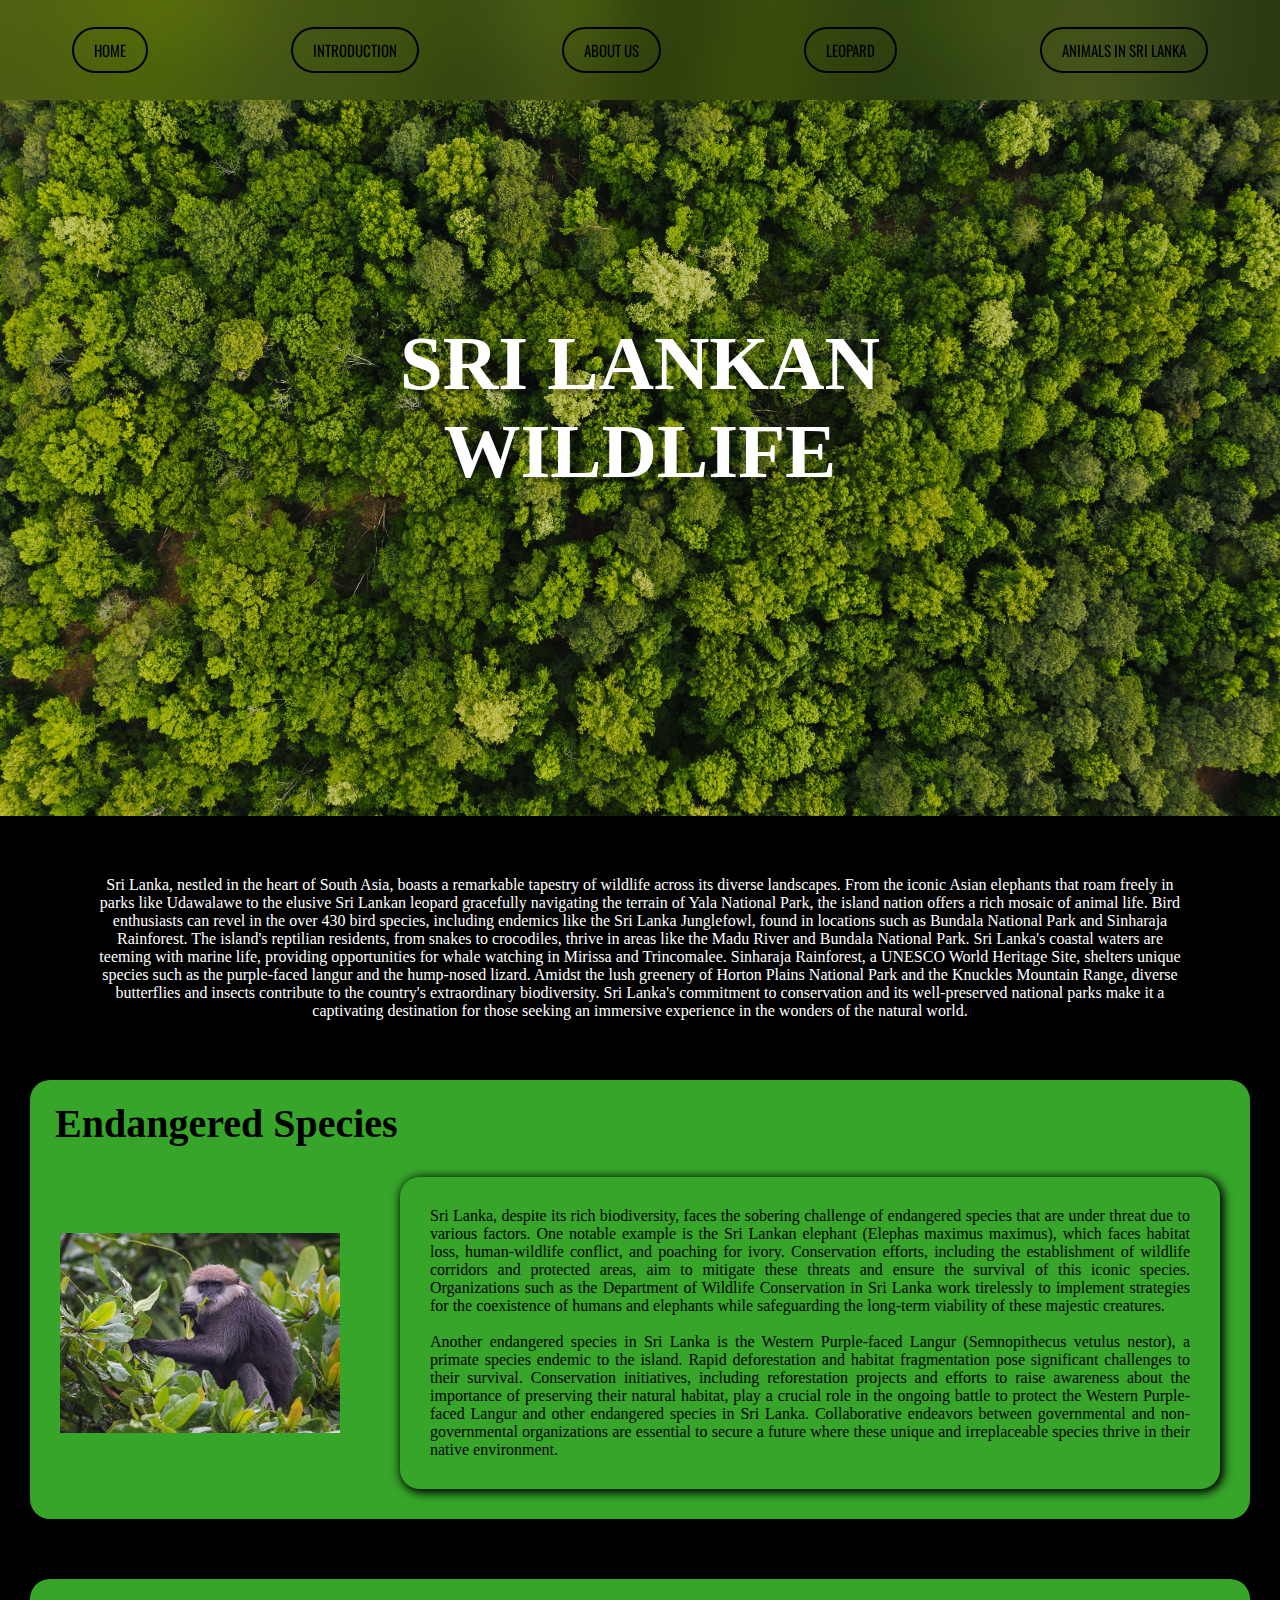
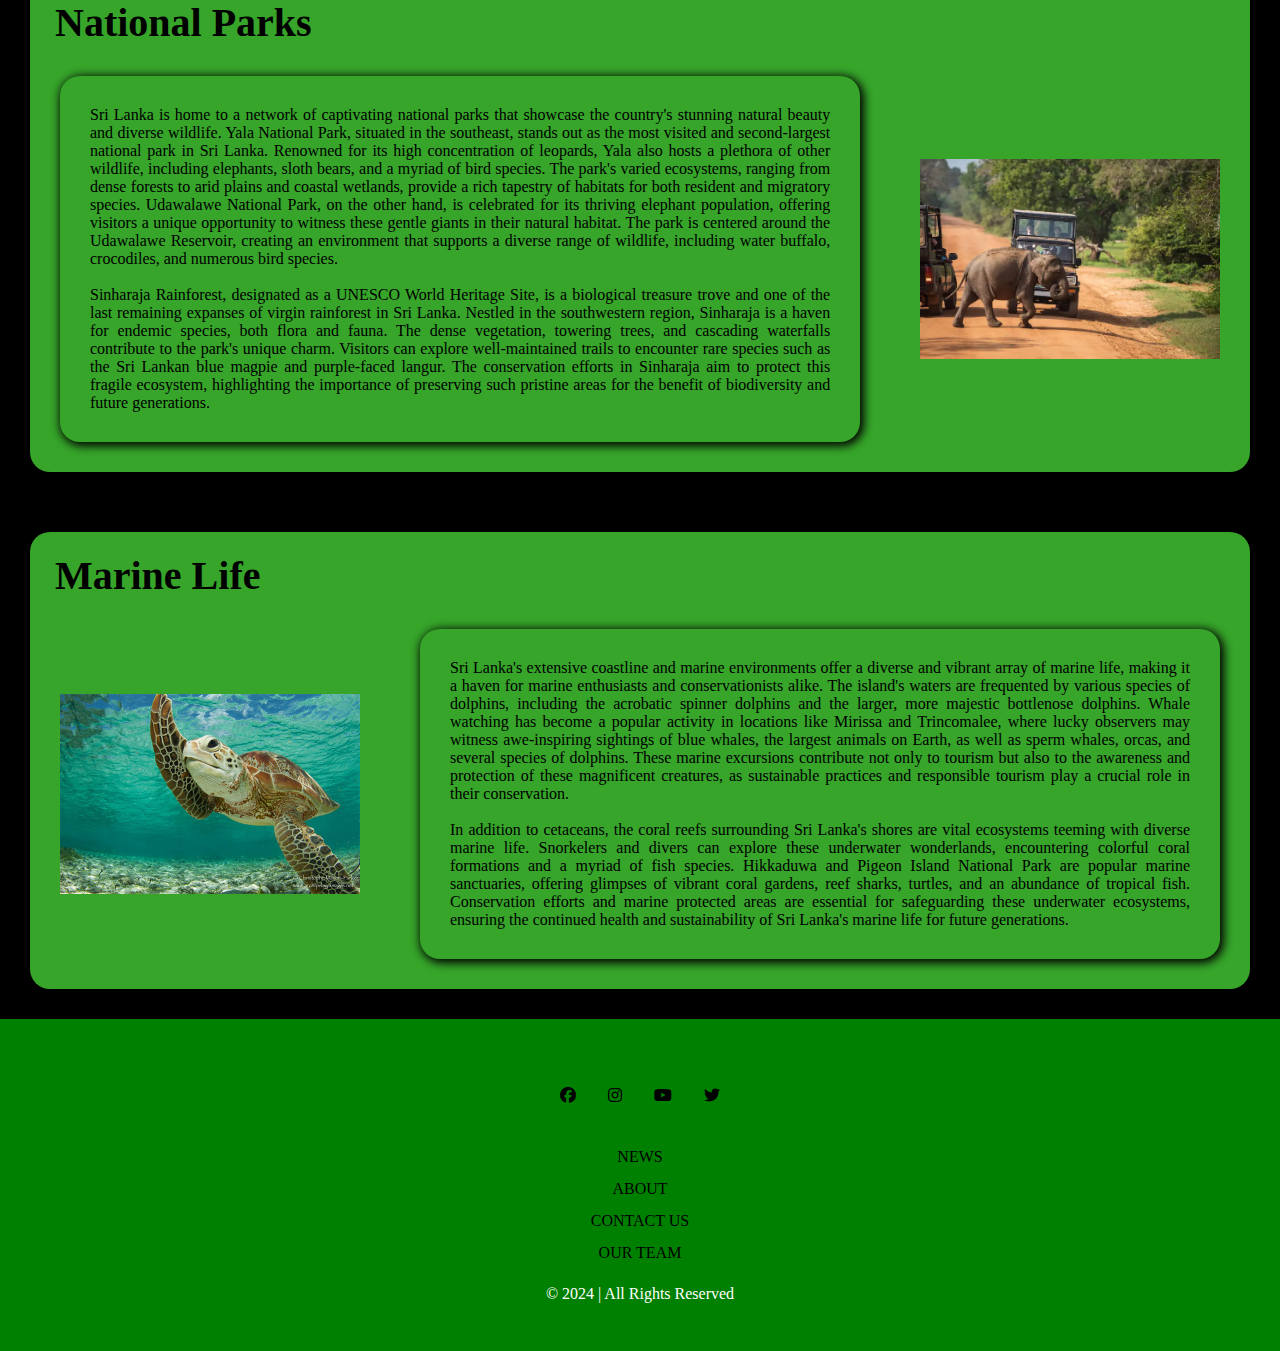
<file: index.html>
<!DOCTYPE html>
<html lang="en">
<head>
  <meta charset="UTF-8">
  <meta name="viewport" content="width=device-width, initial-scale=1.0">
  <title>index</title>
  <link rel="stylesheet" href="css/main.css">
  <link rel="stylesheet" href="css/index.css">
  <link rel="stylesheet" href="https://cdnjs.cloudflare.com/ajax/libs/font-awesome/6.5.1/css/all.min.css">
  <link rel="preconnect" href="https://fonts.googleapis.com">
  <link rel="preconnect" href="https://fonts.gstatic.com" crossorigin>
  <link href="https://fonts.googleapis.com/css2?family=Outfit:wght@800&family=Permanent+Marker&family=Roboto:wght@400;500;700&display=swap" rel="stylesheet">
  <link href="https://fonts.googleapis.com/css2?family=Oswald&family=Outfit:wght@800&family=Permanent+Marker&family=Roboto:wght@400;500;700&display=swap" rel="stylesheet"> 
</head>

<body>
  <header>
    <nav>
      <ul>
        <li><a href="index.html"><button>HOME</button></a></li>
        <li><a href="introduction.html"><button>INTRODUCTION</button></a></li>
        <li><a href="about_us.html"><button>ABOUT US</button></a></li>
        <li><a href="leopard.html"><button>LEOPARD</button></a></li>
        <li><a href="animals_In_Sri_Lanka.html">
          <section class="dropdown">
            <button class="dropbtn">ANIMALS IN SRI LANKA</button>
            <section class="dropdown-content">
              <a href="yala.html">Yala National Park</a>
              <a href="wilpattu.html">Wilpattu National Park</a>
            </section>
          </section></li>      
        </ul>
    </nav>

    <h1>SRI LANKAN WILDLIFE</h1>

  </header>

  <main>
    <section class="paragraph">
      <p>Sri Lanka, nestled in the heart of South Asia, boasts a remarkable tapestry of wildlife across its diverse landscapes. From the iconic Asian elephants that roam freely in parks like Udawalawe to the elusive Sri Lankan leopard gracefully navigating the terrain of Yala National Park, the island nation offers a rich mosaic of animal life. Bird enthusiasts can revel in the over 430 bird species, including endemics like the Sri Lanka Junglefowl, found in locations such as Bundala National Park and Sinharaja Rainforest. The island's reptilian residents, from snakes to crocodiles, thrive in areas like the Madu River and Bundala National Park. Sri Lanka's coastal waters are teeming with marine life, providing opportunities for whale watching in Mirissa and Trincomalee. Sinharaja Rainforest, a UNESCO World Heritage Site, shelters unique species such as the purple-faced langur and the hump-nosed lizard. Amidst the lush greenery of Horton Plains National Park and the Knuckles Mountain Range, diverse butterflies and insects contribute to the country's extraordinary biodiversity. Sri Lanka's commitment to conservation and its well-preserved national parks make it a captivating destination for those seeking an immersive experience in the wonders of the natural world.</p>
    </section>
    <section class="main-section">
      <h2 class="headings">Endangered Species</h2>
      <section class="sub-section">
        <img class="image-1" src="image_files/black-monkey.jpg">
        <p class="para-1">Sri Lanka, despite its rich biodiversity, faces the sobering challenge of endangered species that are under threat due to various factors. One notable example is the Sri Lankan elephant (Elephas maximus maximus), which faces habitat loss, human-wildlife conflict, and poaching for ivory. Conservation efforts, including the establishment of wildlife corridors and protected areas, aim to mitigate these threats and ensure the survival of this iconic species. Organizations such as the Department of Wildlife Conservation in Sri Lanka work tirelessly to implement strategies for the coexistence of humans and elephants while safeguarding the long-term viability of these majestic creatures.
        <br><br>Another endangered species in Sri Lanka is the Western Purple-faced Langur (Semnopithecus vetulus nestor), a primate species endemic to the island. Rapid deforestation and habitat fragmentation pose significant challenges to their survival. Conservation initiatives, including reforestation projects and efforts to raise awareness about the importance of preserving their natural habitat, play a crucial role in the ongoing battle to protect the Western Purple-faced Langur and other endangered species in Sri Lanka. Collaborative endeavors between governmental and non-governmental organizations are essential to secure a future where these unique and irreplaceable species thrive in their native environment.</p>
      </section>
    </section>
    <section class="main-section">
      <h2 class="headings">National Parks</h2>
      <section class="sub-section">
        <p class="para-2">Sri Lanka is home to a network of captivating national parks that showcase the country's stunning natural beauty and diverse wildlife. Yala National Park, situated in the southeast, stands out as the most visited and second-largest national park in Sri Lanka. Renowned for its high concentration of leopards, Yala also hosts a plethora of other wildlife, including elephants, sloth bears, and a myriad of bird species. The park's varied ecosystems, ranging from dense forests to arid plains and coastal wetlands, provide a rich tapestry of habitats for both resident and migratory species. Udawalawe National Park, on the other hand, is celebrated for its thriving elephant population, offering visitors a unique opportunity to witness these gentle giants in their natural habitat. The park is centered around the Udawalawe Reservoir, creating an environment that supports a diverse range of wildlife, including water buffalo, crocodiles, and numerous bird species.
          <br><br>Sinharaja Rainforest, designated as a UNESCO World Heritage Site, is a biological treasure trove and one of the last remaining expanses of virgin rainforest in Sri Lanka. Nestled in the southwestern region, Sinharaja is a haven for endemic species, both flora and fauna. The dense vegetation, towering trees, and cascading waterfalls contribute to the park's unique charm. Visitors can explore well-maintained trails to encounter rare species such as the Sri Lankan blue magpie and purple-faced langur. The conservation efforts in Sinharaja aim to protect this fragile ecosystem, highlighting the importance of preserving such pristine areas for the benefit of biodiversity and future generations.</p>
        <img class="image-2" src="image_files/Yala-National-ParkSri-Lankaepb0310.webp">
      </section>
    </section>
    <section class="main-section">
      <h2 class="headings">Marine Life</h2>
      <section class="sub-section">
        <img class="image-3" src="image_files/Turtle01.jpg">
        <p class="para-3">Sri Lanka's extensive coastline and marine environments offer a diverse and vibrant array of marine life, making it a haven for marine enthusiasts and conservationists alike. The island's waters are frequented by various species of dolphins, including the acrobatic spinner dolphins and the larger, more majestic bottlenose dolphins. Whale watching has become a popular activity in locations like Mirissa and Trincomalee, where lucky observers may witness awe-inspiring sightings of blue whales, the largest animals on Earth, as well as sperm whales, orcas, and several species of dolphins. These marine excursions contribute not only to tourism but also to the awareness and protection of these magnificent creatures, as sustainable practices and responsible tourism play a crucial role in their conservation.
          <br><br>In addition to cetaceans, the coral reefs surrounding Sri Lanka's shores are vital ecosystems teeming with diverse marine life. Snorkelers and divers can explore these underwater wonderlands, encountering colorful coral formations and a myriad of fish species. Hikkaduwa and Pigeon Island National Park are popular marine sanctuaries, offering glimpses of vibrant coral gardens, reef sharks, turtles, and an abundance of tropical fish. Conservation efforts and marine protected areas are essential for safeguarding these underwater ecosystems, ensuring the continued health and sustainability of Sri Lanka's marine life for future generations.</p>
      </section>
    </section>

  </main>

  <footer>
    <section class="footer1">
      <a href="https://m.facebook.com/departmentofwildlife/" target="_blank"><i class="fa-brands fa-facebook"></i></a>
      <a href="https://www.instagram.com/wildlife_jk?igsh=MThraGNuczR0eGtmaw==" target="_blank"><i class="fa-brands fa-instagram"></i></a>
      <a href="https://youtube.com/@ministryofwildlifeandfores6481?si=rIwPBeoVc7lAjkGl" target="_blank"><i class="fa-brands fa-youtube"></i></a>
      <a href="#"><i class="fa-brands fa-twitter"></i></a>
    </section>
    
    <section class="footer-nav">
      <ul>
        <li><a href="https://www.google.com/search?sca_esv=600366984&sxsrf=ACQVn0-tRqwhrf670gGOQhrN6AKdSizazw:1705914744432&q=wildlife+in+sri+lanka+news&tbm=nws&source=lnms&sa=X&ved=2ahUKEwijpO_S0_CDAxWybGwGHbnrAjsQ0pQJegQICxAB&biw=1536&bih=747&dpr=1.25" target="_blank">NEWS</a></li>
        <li><a href="https://www.dwc.gov.lk/" target="_blank">ABOUT</a></li>
        <li><a href="about_us.html">CONTACT US</a></li>
        <li><a href="https://www.dwc.gov.lk/about-the-agency/" target="_blank">OUR TEAM</a></li>
      </ul>
    </section>
    
    <section class="footer-bottom">
      <p>&copy; 2024 | All Rights Reserved</p>
    </section>
  </footer>

</body>
</html>
</file>
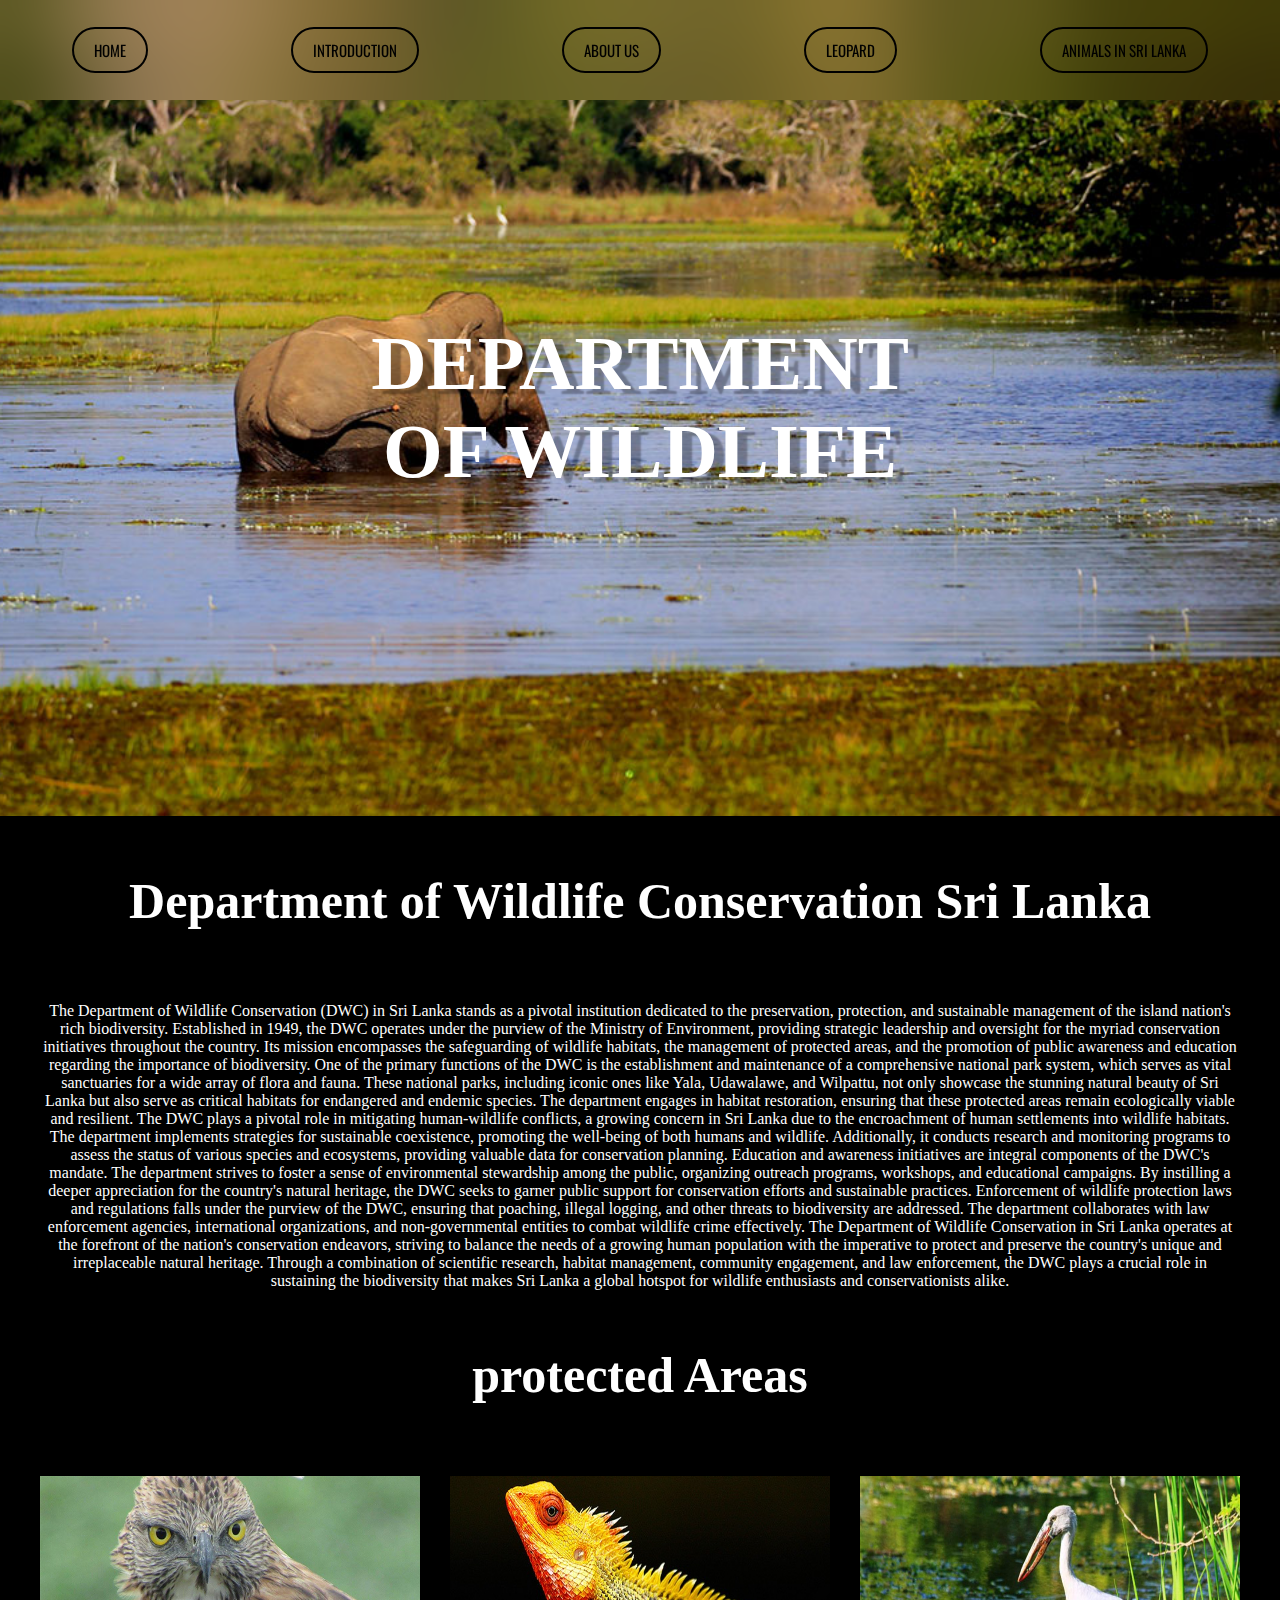
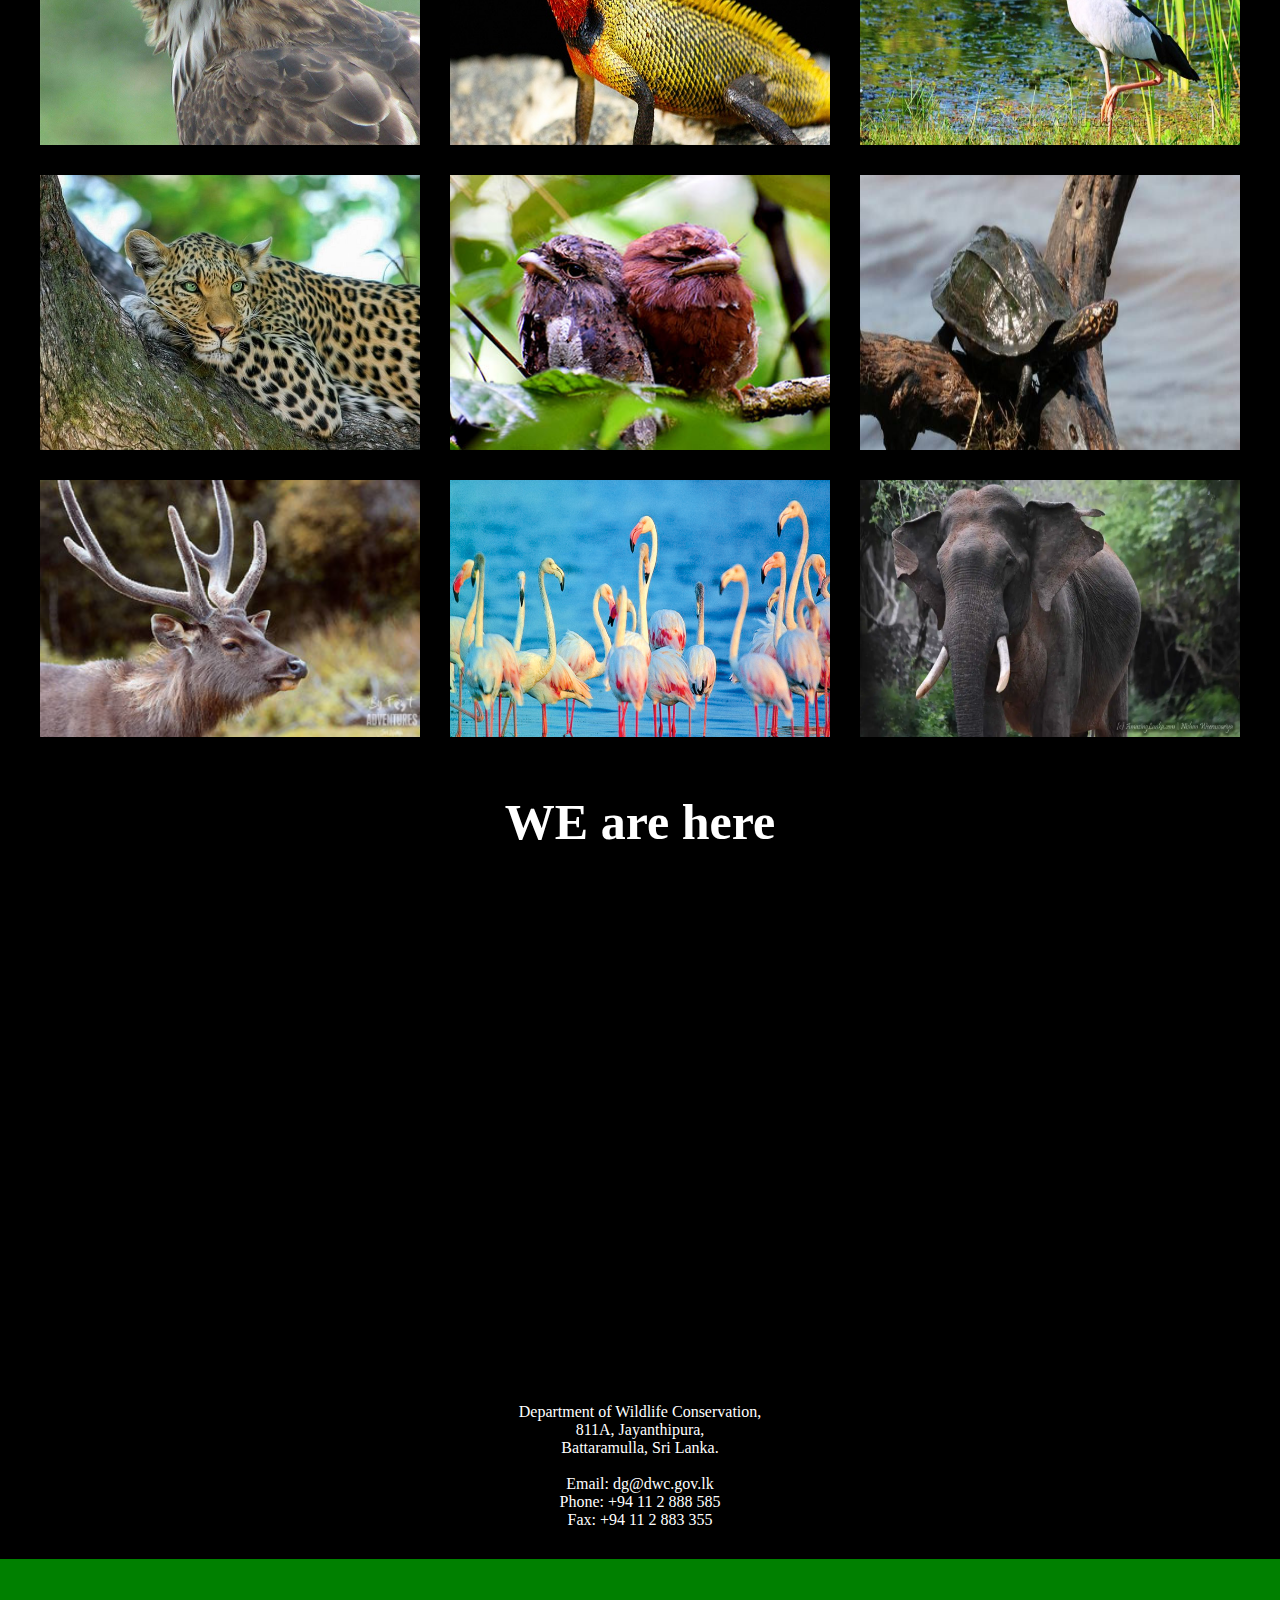
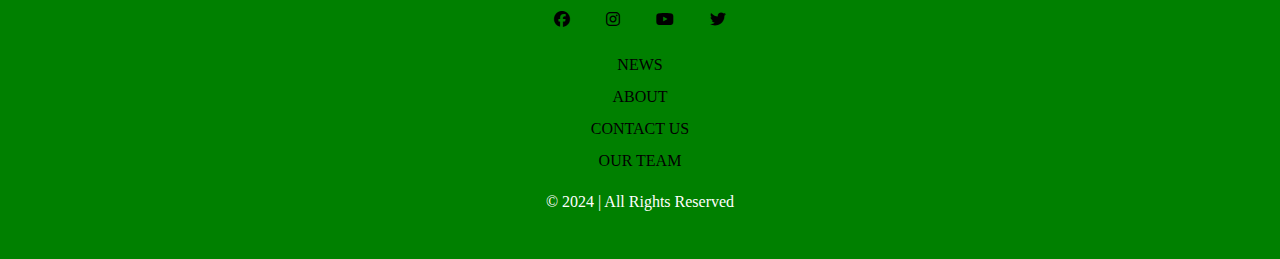
<file: about_us.html>
<!DOCTYPE html>
<html lang="en">
<head>
  <meta charset="UTF-8">
  <meta name="viewport" content="width=device-width, initial-scale=1.0">
  <title>about us</title>
  <link rel="stylesheet" href="css/main.css">
  <link rel="stylesheet" href="css/about_us.css">
  <link rel="stylesheet" href="https://cdnjs.cloudflare.com/ajax/libs/font-awesome/6.5.1/css/all.min.css">
  <link rel="preconnect" href="https://fonts.googleapis.com">
  <link rel="preconnect" href="https://fonts.gstatic.com" crossorigin>
  <link href="https://fonts.googleapis.com/css2?family=Outfit:wght@800&family=Permanent+Marker&family=Roboto:wght@400;500;700&display=swap" rel="stylesheet">
  <link href="https://fonts.googleapis.com/css2?family=Oswald&family=Outfit:wght@800&family=Permanent+Marker&family=Roboto:wght@400;500;700&display=swap" rel="stylesheet"> 
</head>

<body>
  <header>
    
    <nav>
      <ul>
        <li><a href="index.html"><button>HOME</button></a></li>
        <li><a href="introduction.html"><button>INTRODUCTION</button></a></li>
        <li><a href="about_us.html"><button>ABOUT US</button></a></li>
        <li><a href="leopard.html"><button>LEOPARD</button></a></li>
        <li><a href="animals_In_Sri_Lanka.html">
          <section class="dropdown">
            <button class="dropbtn">ANIMALS IN SRI LANKA</button></a>
            <section class="dropdown-content">
              <a href="yala.html">Yala National Park</a>
              <a href="wilpattu.html">Wilpattu National Park</a>
            </section>
          </section></li>      
      </ul>
    </nav>

    <h1>DEPARTMENT OF WILDLIFE</h1>

  </header>

  <main>
    <section>
      <h2 class="about-ush2">Department of Wildlife Conservation Sri Lanka</h2>
      <section>
        <p class="description">The Department of Wildlife Conservation (DWC) in Sri Lanka stands as a pivotal institution dedicated to the preservation, protection, and sustainable management of the island nation's rich biodiversity. Established in 1949, the DWC operates under the purview of the Ministry of Environment, providing strategic leadership and oversight for the myriad conservation initiatives throughout the country. Its mission encompasses the safeguarding of wildlife habitats, the management of protected areas, and the promotion of public awareness and education regarding the importance of biodiversity.
        One of the primary functions of the DWC is the establishment and maintenance of a comprehensive national park system, which serves as vital sanctuaries for a wide array of flora and fauna. These national parks, including iconic ones like Yala, Udawalawe, and Wilpattu, not only showcase the stunning natural beauty of Sri Lanka but also serve as critical habitats for endangered and endemic species. The department engages in habitat restoration, ensuring that these protected areas remain ecologically viable and resilient.
        The DWC plays a pivotal role in mitigating human-wildlife conflicts, a growing concern in Sri Lanka due to the encroachment of human settlements into wildlife habitats. The department implements strategies for sustainable coexistence, promoting the well-being of both humans and wildlife. Additionally, it conducts research and monitoring programs to assess the status of various species and ecosystems, providing valuable data for conservation planning.
        Education and awareness initiatives are integral components of the DWC's mandate. The department strives to foster a sense of environmental stewardship among the public, organizing outreach programs, workshops, and educational campaigns. By instilling a deeper appreciation for the country's natural heritage, the DWC seeks to garner public support for conservation efforts and sustainable practices.
        Enforcement of wildlife protection laws and regulations falls under the purview of the DWC, ensuring that poaching, illegal logging, and other threats to biodiversity are addressed. The department collaborates with law enforcement agencies, international organizations, and non-governmental entities to combat wildlife crime effectively.
        The Department of Wildlife Conservation in Sri Lanka operates at the forefront of the nation's conservation endeavors, striving to balance the needs of a growing human population with the imperative to protect and preserve the country's unique and irreplaceable natural heritage. Through a combination of scientific research, habitat management, community engagement, and law enforcement, the DWC plays a crucial role in sustaining the biodiversity that makes Sri Lanka a global hotspot for wildlife enthusiasts and conservationists alike.
        </p>
      </section>
    <section>
      <h2 class="about-ush2">protected Areas</h2>
      <section class="protected-areas">
        <section >
          <img class="images1" src="image_files/Gal Oya National Park about us.jpg">
        </section>
        <section>
          <img class="images1" src="image_files/Minneriya National Park about us.jpg">
        </section>
        <section>
          <img class="images1" src="image_files/Udawalawe National Park about us.jpg">
        </section>
        <section>
          <img class="images1" src="image_files/Wasgamuwa National Park about us.jpg">
        </section>
        <section>
          <img class="images1" src="image_files/Sinharaja Forest Reserve about us.jpg">
        </section>
        <section>
          <img class="images1" src="image_files/Bundala National Park about us pAGE 1.jpg">
        </section>
        <section>
          <img class="images1" src="image_files/Knuckles Mountain Range about us page.jpg">
        </section>
        <section>
          <img class="images1" src="image_files/Bundala National Park about us.jpg">
        </section>
        <section>
          <img class="images1" src="image_files/Kumana National Park about us.webp">
        </section>
      </section>
    </section>
    <section>
      <h2 class="about-ush2">WE are here</h2>
    </section>
    <section class="map-section">
      <iframe class="map" src="https://www.google.com/maps/embed?pb=!1m18!1m12!1m3!1d3960.945702755644!2d79.91723077483812!3d6.897098018709464!2m3!1f0!2f0!3f0!3m2!1i1024!2i768!4f13.1!3m3!1m2!1s0x3ae250aa85489b1f%3A0xd8773339b6b43dbb!2sDepartment%20of%20Wildlife%20Conservation!5e0!3m2!1sen!2slk!4v1705518238503!5m2!1sen!2slk" width="600" height="450" style="border:0;" allowfullscreen="" loading="lazy" referrerpolicy="no-referrer-when-downgrade"></iframe>
      <p class="contact-details">Department of Wildlife Conservation,<br>
        811A, Jayanthipura,<br>
        Battaramulla, Sri Lanka.<br><br>
        
        Email: dg@dwc.gov.lk<br>
        Phone: +94 11 2 888 585<br>
        Fax: +94  11 2  883 355</p>
    </section>


  </main>

  <footer>
    <section class="footer1">
      <a href="https://m.facebook.com/departmentofwildlife/" target="_blank"><i class="fa-brands fa-facebook"></i></a>
      <a href="https://www.instagram.com/wildlife_jk?igsh=MThraGNuczR0eGtmaw==" target="_blank"><i class="fa-brands fa-instagram"></i></a>
      <a href="https://youtube.com/@ministryofwildlifeandfores6481?si=rIwPBeoVc7lAjkGl" target="_blank"><i class="fa-brands fa-youtube"></i></a>
      <a href="#"><i class="fa-brands fa-twitter"></i></a>
    </section>
    
    <section class="footer-nav">
      <ul>
        <li><a href="https://www.google.com/search?sca_esv=600366984&sxsrf=ACQVn0-tRqwhrf670gGOQhrN6AKdSizazw:1705914744432&q=wildlife+in+sri+lanka+news&tbm=nws&source=lnms&sa=X&ved=2ahUKEwijpO_S0_CDAxWybGwGHbnrAjsQ0pQJegQICxAB&biw=1536&bih=747&dpr=1.25" target="_blank">NEWS</a></li>
        <li><a href="https://www.dwc.gov.lk/" target="_blank">ABOUT</a></li>
        <li><a href="about_us.html">CONTACT US</a></li>
        <li><a href="https://www.dwc.gov.lk/about-the-agency/" target="_blank">OUR TEAM</a></li>
      </ul>
    </section>
    
    <section class="footer-bottom">
      <p>&copy; 2024 | All Rights Reserved</p>
    </section>
  </footer>

</body>
</html>
</file>
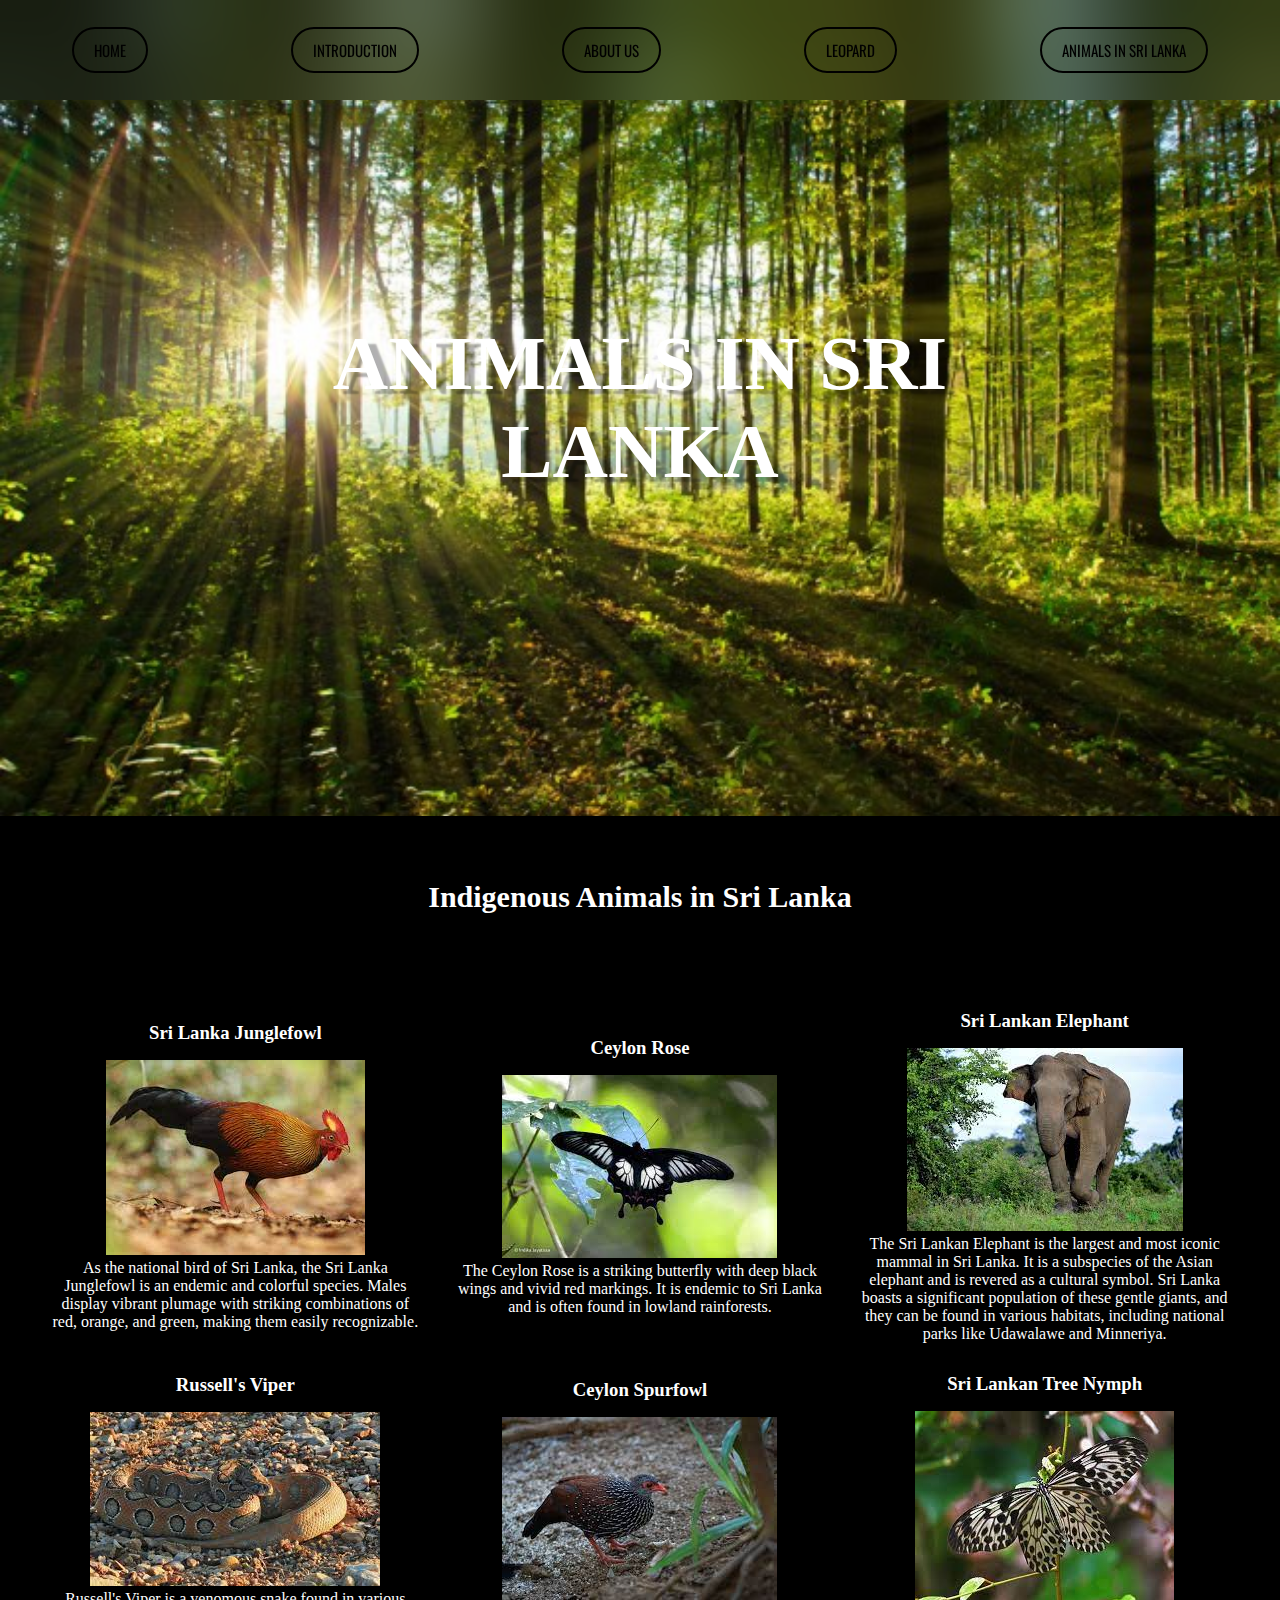
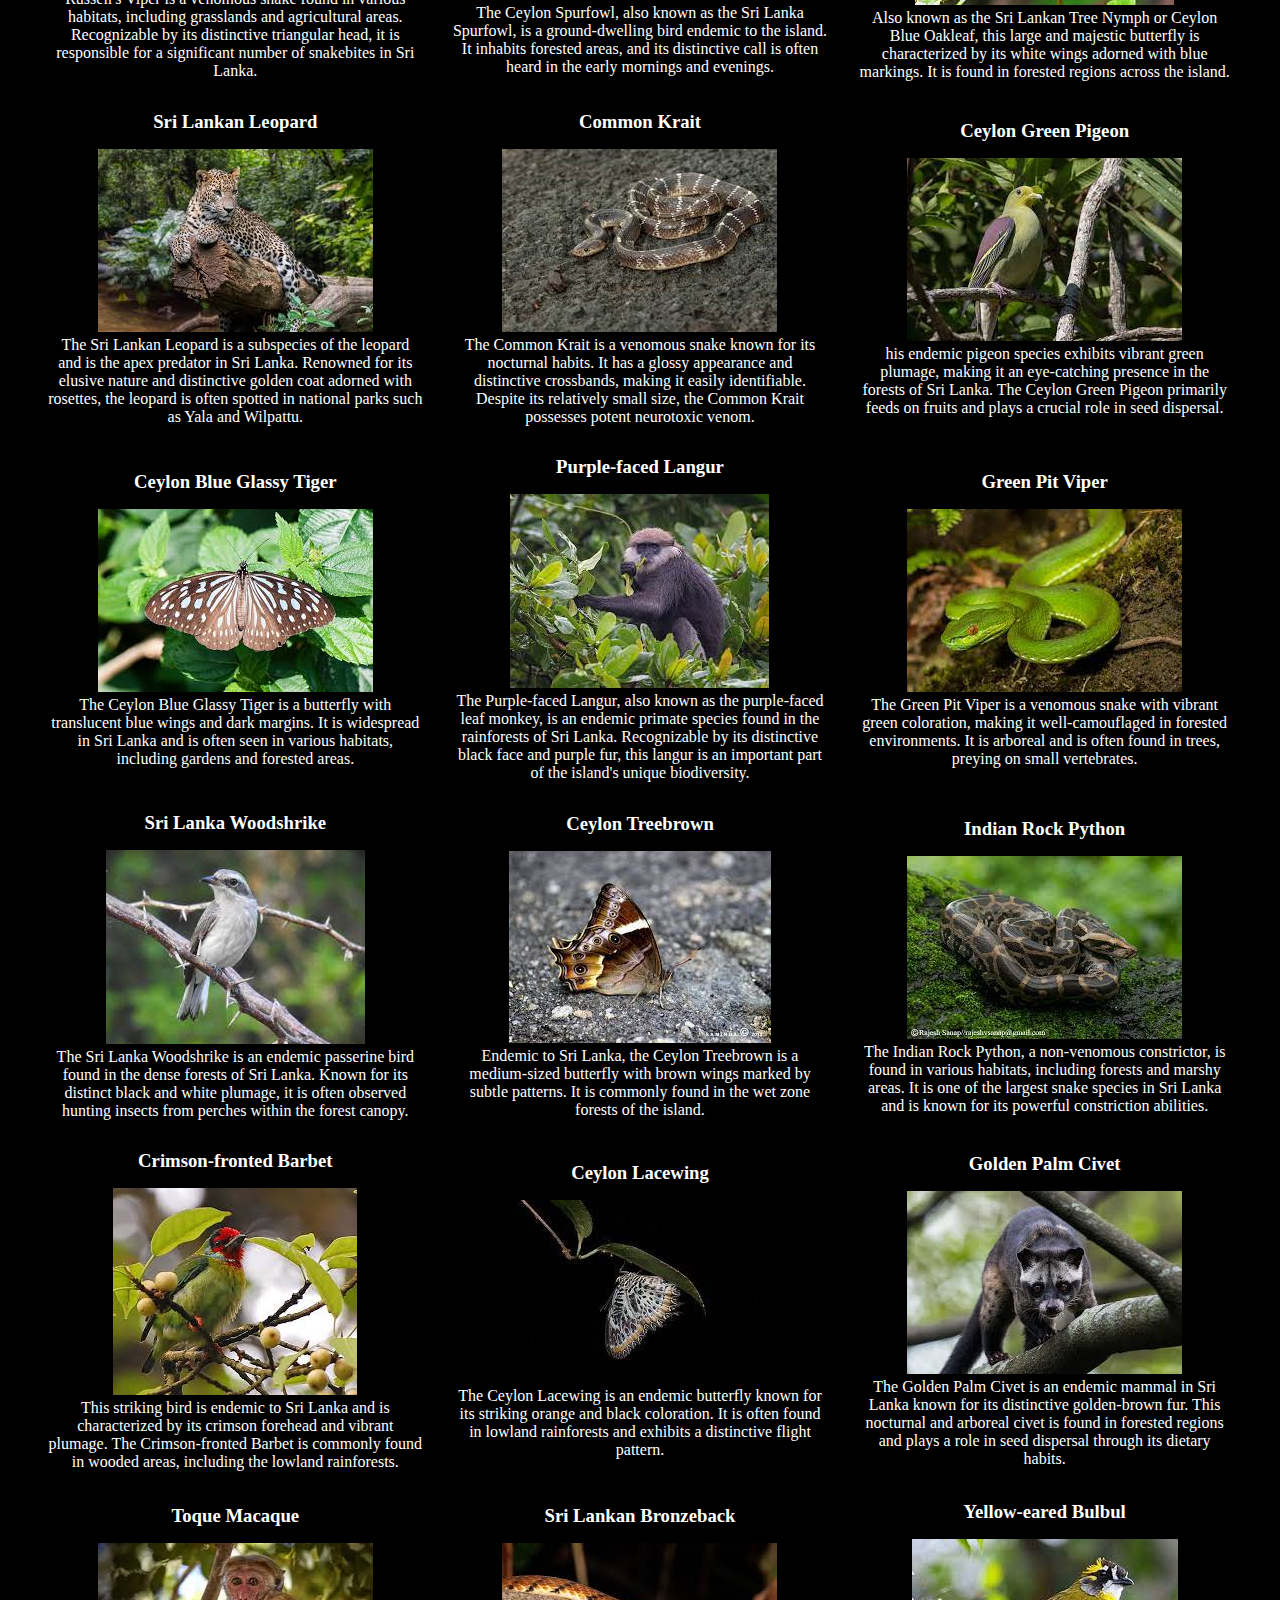
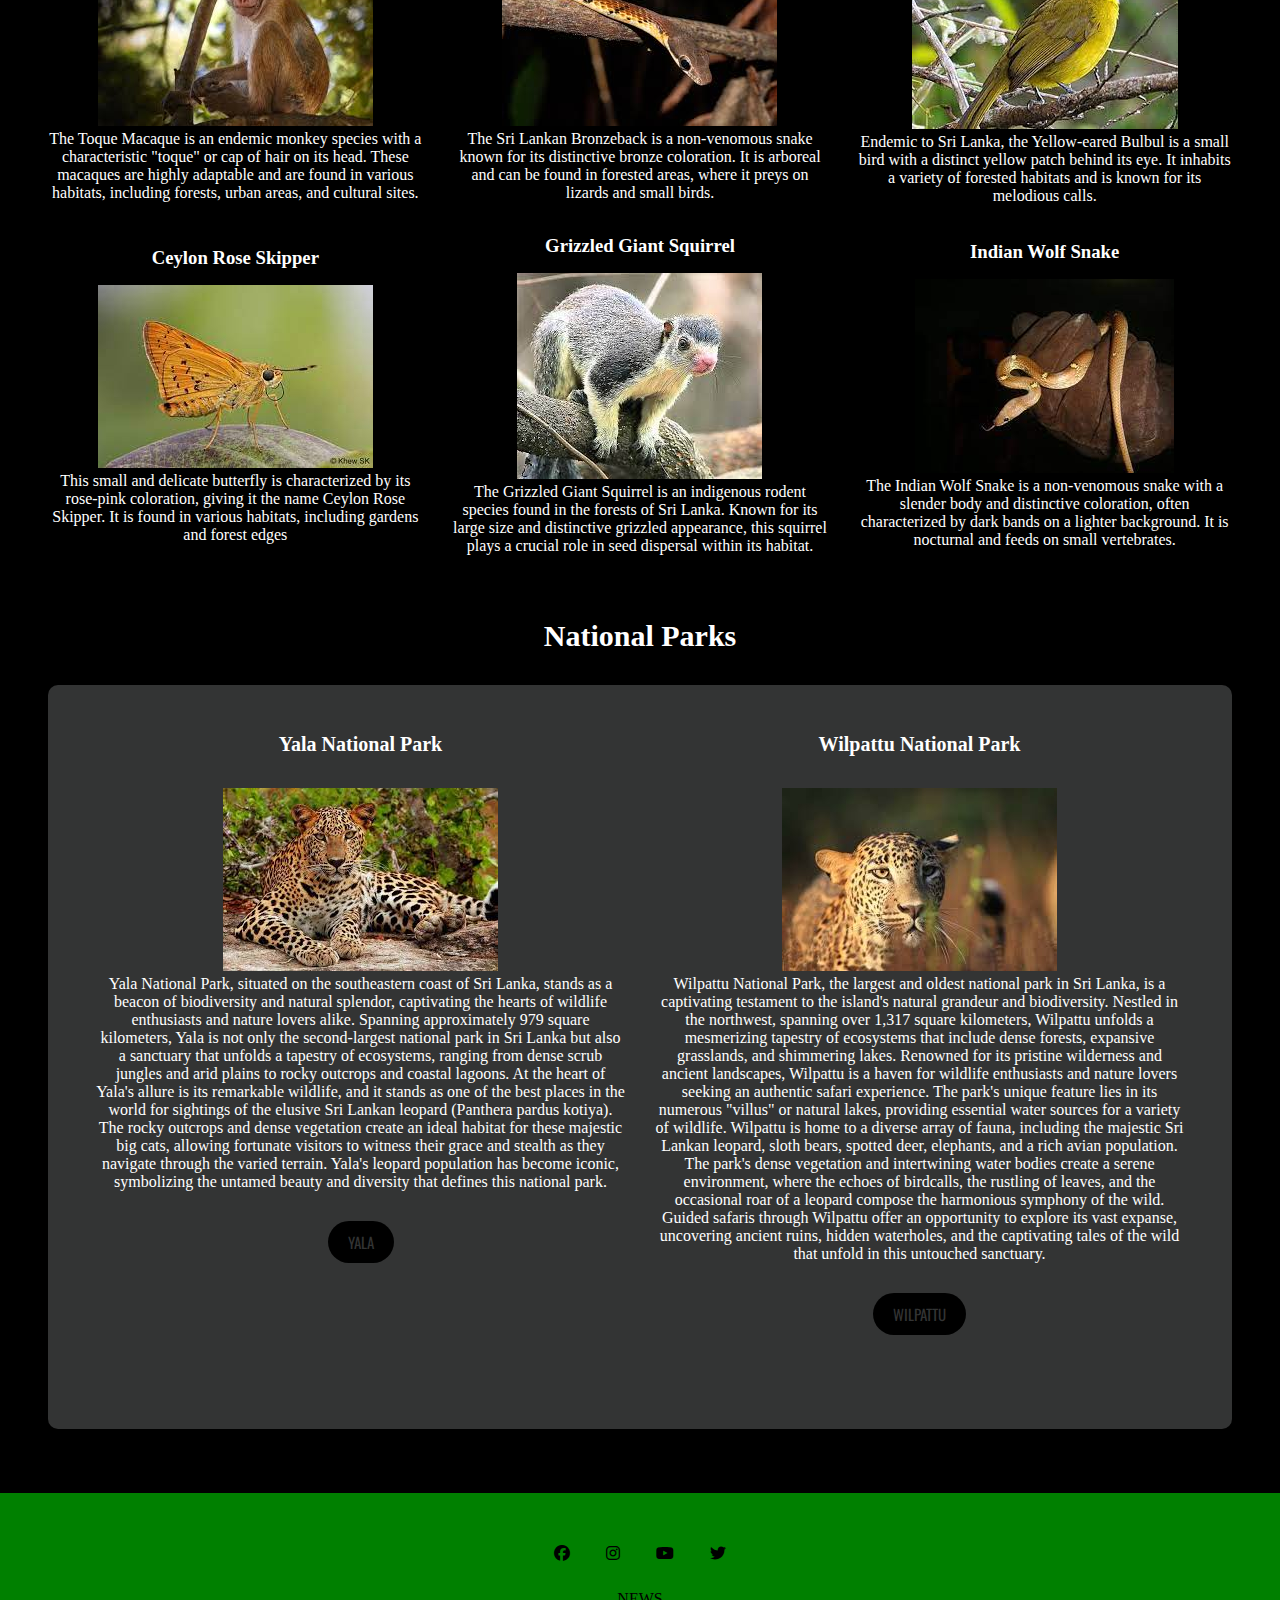
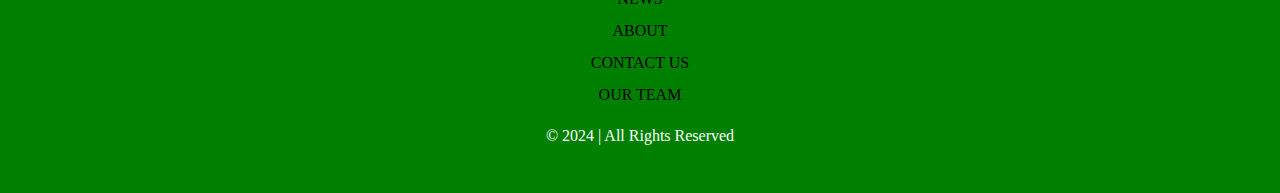
<file: animals_in_Sri_Lanka.html>
<!DOCTYPE html>
<html lang="en">
<head>
  <meta charset="UTF-8">
  <meta name="viewport" content="width=device-width, initial-scale=1.0">
  <title>animals in sri lanka</title>
  <link rel="stylesheet" href="css/main.css">
  <link rel="stylesheet" href="css/animals_in_Sri_Lanka.css">
  <link rel="stylesheet" href="https://cdnjs.cloudflare.com/ajax/libs/font-awesome/6.5.1/css/all.min.css">
  <link rel="preconnect" href="https://fonts.googleapis.com">
  <link rel="preconnect" href="https://fonts.gstatic.com" crossorigin>
  <link href="https://fonts.googleapis.com/css2?family=Outfit:wght@800&family=Permanent+Marker&family=Roboto:wght@400;500;700&display=swap" rel="stylesheet">
  <link href="https://fonts.googleapis.com/css2?family=Oswald&family=Outfit:wght@800&family=Permanent+Marker&family=Roboto:wght@400;500;700&display=swap" rel="stylesheet"> 
</head>

<body>
  <header>
    
    <nav>
      <ul>
        <li><a href="index.html"><button>HOME</button></a></li>
        <li><a href="introduction.html"><button>INTRODUCTION</button></a></li>
        <li><a href="about_us.html"><button>ABOUT US</button></a></li>
        <li><a href="leopard.html"><button>LEOPARD</button></a></li>
        <li><a href="animals_In_Sri_Lanka.html">
          <section class="dropdown">
            <button class="dropbtn">ANIMALS IN SRI LANKA</button></a>
            <section class="dropdown-content">
              <a href="yala.html">Yala National Park</a>
              <a href="wilpattu.html">Wilpattu National Park</a>
            </section>
          </section></li>      
      </ul>
    </nav>

    <h1>ANIMALS IN SRI LANKA</h1>

  </header>

  <main>
    <section>
      <h2 class="animal-h2">Indigenous Animals in Sri Lanka</h2>
      <section class="animals-grid">
        <section>
          <h3>Sri Lanka Junglefowl </h3>
          <img  class="animalsimages"  src="image_files/Sri Lanka Junglefowl.jpeg">
          <p>As the national bird of Sri Lanka, the Sri Lanka Junglefowl is an endemic and colorful species. Males display vibrant plumage with striking combinations of red, orange, and green, making them easily recognizable.

          </p>
        </section>
        <section>
          <h3>Ceylon Rose </h3>
          <img   class="animalsimages"  src="image_files/Ceylon Rose for animal page.jpeg">
          <p>The Ceylon Rose is a striking butterfly with deep black wings and vivid red markings. It is endemic to Sri Lanka and is often found in lowland rainforests.

          </p>
        </section>
        <section>
          <h3>Sri Lankan Elephant</h3>
          <img  class="animalsimages"  src="image_files/Sri Lankan Elephant for animal page.jpeg">
          <p>The Sri Lankan Elephant is the largest and most iconic mammal in Sri Lanka. It is a subspecies of the Asian elephant and is revered as a cultural symbol. Sri Lanka boasts a significant population of these gentle giants, and they can be found in various habitats, including national parks like Udawalawe and Minneriya.

          </p>
        </section>
        <section>
          <h3>Russell's Viper</h3>
          <img  class="animalsimages"  src="image_files/Russell's Viper for animal page.jpeg">
          <p>Russell's Viper is a venomous snake found in various habitats, including grasslands and agricultural areas. Recognizable by its distinctive triangular head, it is responsible for a significant number of snakebites in Sri Lanka.

          </p>
        </section>
        <section>
          <h3>Ceylon Spurfowl</h3>
          <img  class="animalsimages"  src="image_files/Ceylon Spurfowl for animal page.jpeg">
          <p>The Ceylon Spurfowl, also known as the Sri Lanka Spurfowl, is a ground-dwelling bird endemic to the island. It inhabits forested areas, and its distinctive call is often heard in the early mornings and evenings.

          </p>
        </section>
        <section>
          <h3>Sri Lankan Tree Nymph </h3>
          <img  class="animalsimages"  src="image_files/Sri Lankan Tree Nymph for animal page.jpeg">
          <p>Also known as the Sri Lankan Tree Nymph or Ceylon Blue Oakleaf, this large and majestic butterfly is characterized by its white wings adorned with blue markings. It is found in forested regions across the island.

          </p>
        </section>
        <section>
          <h3>Sri Lankan Leopard </h3>
          <img  class="animalsimages"  src="image_files/Sri Lankan Leopard for animal page.jpeg">
          <p>The Sri Lankan Leopard is a subspecies of the leopard and is the apex predator in Sri Lanka. Renowned for its elusive nature and distinctive golden coat adorned with rosettes, the leopard is often spotted in national parks such as Yala and Wilpattu.

          </p>
        </section>
        <section>
          <h3>Common Krait </h3>
          <img  class="animalsimages"  src="image_files/Common Krait for animal page.jpeg">
          <p>The Common Krait is a venomous snake known for its nocturnal habits. It has a glossy appearance and distinctive crossbands, making it easily identifiable. Despite its relatively small size, the Common Krait possesses potent neurotoxic venom.

          </p>
        </section>
        <section>
          <h3>Ceylon Green Pigeon</h3>
          <img  class="animalsimages"  src="image_files/Ceylon Green Pigeon for animal page.jpeg">
          <p>his endemic pigeon species exhibits vibrant green plumage, making it an eye-catching presence in the forests of Sri Lanka. The Ceylon Green Pigeon primarily feeds on fruits and plays a crucial role in seed dispersal.

          </p>
        </section>
        <section>
          <h3>Ceylon Blue Glassy Tiger</h3>
          <img  class="animalsimages"  src="image_files/Ceylon Blue Glassy Tiger for animal page.jpeg">
          <p>The Ceylon Blue Glassy Tiger is a butterfly with translucent blue wings and dark margins. It is widespread in Sri Lanka and is often seen in various habitats, including gardens and forested areas.

          </p>
        </section>
        <section>
          <h3>Purple-faced Langur</h3>
          <img  class="animalsimages"  src="image_files/Purple-faced Langur  for animal page.jpeg">
          <p>The Purple-faced Langur, also known as the purple-faced leaf monkey, is an endemic primate species found in the rainforests of Sri Lanka. Recognizable by its distinctive black face and purple fur, this langur is an important part of the island's unique biodiversity.

          </p>
        </section>
        <section>
          <h3>Green Pit Viper</h3>
          <img  class="animalsimages"  src="image_files/Green Pit Viper for animal page.jpeg">
          <p>The Green Pit Viper is a venomous snake with vibrant green coloration, making it well-camouflaged in forested environments. It is arboreal and is often found in trees, preying on small vertebrates.

          </p>
        </section>
        <section>
          <h3>Sri Lanka Woodshrike</h3>
          <img  class="animalsimages"  src="image_files/Sri Lanka Woodshrike for animal page.jpeg">
          <p>The Sri Lanka Woodshrike is an endemic passerine bird found in the dense forests of Sri Lanka. Known for its distinct black and white plumage, it is often observed hunting insects from perches within the forest canopy.

          </p>
        </section>
        <section>
          <h3>Ceylon Treebrown </h3>
          <img  class="animalsimages"  src="image_files/Ceylon Treebrown for animal page.jpeg">
          <p>Endemic to Sri Lanka, the Ceylon Treebrown is a medium-sized butterfly with brown wings marked by subtle patterns. It is commonly found in the wet zone forests of the island.

          </p>
        </section>
        <section>
          <h3>Indian Rock Python</h3>
          <img  class="animalsimages"  src="image_files/Indian Rock Python for animal page.jpeg">
          <p>The Indian Rock Python, a non-venomous constrictor, is found in various habitats, including forests and marshy areas. It is one of the largest snake species in Sri Lanka and is known for its powerful constriction abilities.

          </p>
        </section>
        <section>
          <h3>Crimson-fronted Barbet </h3>
          <img  class="animalsimages"  src="image_files/Crimson-fronted Barbet for animal page.jpeg">
          <p>This striking bird is endemic to Sri Lanka and is characterized by its crimson forehead and vibrant plumage. The Crimson-fronted Barbet is commonly found in wooded areas, including the lowland rainforests.

          </p>
        </section>
        <section>
          <h3>Ceylon Lacewing</h3>
          <img  class="animalsimages"  src="image_files/Ceylon Lacewing  for animal page.jpeg">
          <p>The Ceylon Lacewing is an endemic butterfly known for its striking orange and black coloration. It is often found in lowland rainforests and exhibits a distinctive flight pattern.

          </p>
        </section>
        <section>
          <h3>Golden Palm Civet </h3>
          <img  class="animalsimages"  src="image_files/Golden Palm Civet for animal page.jpeg">
          <p>The Golden Palm Civet is an endemic mammal in Sri Lanka known for its distinctive golden-brown fur. This nocturnal and arboreal civet is found in forested regions and plays a role in seed dispersal through its dietary habits.

          </p>
        </section>
        <section>
          <h3>Toque Macaque</h3>
          <img  class="animalsimages"  src="image_files/Toque Macaque for animal page.jpeg">
          <p>The Toque Macaque is an endemic monkey species with a characteristic "toque" or cap of hair on its head. These macaques are highly adaptable and are found in various habitats, including forests, urban areas, and cultural sites.

          </p>
        </section>
        <section>
          <h3>Sri Lankan Bronzeback</h3>
          <img  class="animalsimages"  src="image_files/Sri Lankan Bronzeback for animal page.jpeg">
          <p>The Sri Lankan Bronzeback is a non-venomous snake known for its distinctive bronze coloration. It is arboreal and can be found in forested areas, where it preys on lizards and small birds.

          </p>
        </section>
        <section>
          <h3>Yellow-eared Bulbul</h3>
          <img  class="animalsimages"  src="image_files/Yellow-eared Bulbul for animal page.jpeg">
          <p>Endemic to Sri Lanka, the Yellow-eared Bulbul is a small bird with a distinct yellow patch behind its eye. It inhabits a variety of forested habitats and is known for its melodious calls.

          </p>
        </section>
        <section>
          <h3>Ceylon Rose Skipper </h3>
          <img  class="animalsimages"  src="image_files/Ceylon Rose Skipper for animal page.jpeg">
          <p>This small and delicate butterfly is characterized by its rose-pink coloration, giving it the name Ceylon Rose Skipper. It is found in various habitats, including gardens and forest edges

          </p>
        </section>
        <section>
          <h3>Grizzled Giant Squirrel </h3>
          <img  class="animalsimages"  src="image_files/Grizzled Giant Squirrel for animal page.jpeg">
          <p>The Grizzled Giant Squirrel is an indigenous rodent species found in the forests of Sri Lanka. Known for its large size and distinctive grizzled appearance, this squirrel plays a crucial role in seed dispersal within its habitat.

          </p>
        </section>
        <section>
          <h3>Indian Wolf Snake  </h3>
          <img  class="animalsimages"  src="image_files/Indian Wolf Snake for animal page.jpeg">
          <p>The Indian Wolf Snake is a non-venomous snake with a slender body and distinctive coloration, often characterized by dark bands on a lighter background. It is nocturnal and feeds on small vertebrates.

          </p>
        </section>
      </section>

    </section>
    <h2 class="animal-h2">National Parks</h2>
    <section class="yala-willppattu">
      <section>
        <h3 class="animal-h3">Yala National Park</h3>
        <img src="image_files/leopards yalapark.jpeg">
        <p>Yala National Park, situated on the southeastern coast of Sri Lanka, stands as a beacon of biodiversity and natural splendor, captivating the hearts of wildlife enthusiasts and nature lovers alike. Spanning approximately 979 square kilometers, Yala is not only the second-largest national park in Sri Lanka but also a sanctuary that unfolds a tapestry of ecosystems, ranging from dense scrub jungles and arid plains to rocky outcrops and coastal lagoons.

          At the heart of Yala's allure is its remarkable wildlife, and it stands as one of the best places in the world for sightings of the elusive Sri Lankan leopard (Panthera pardus kotiya). The rocky outcrops and dense vegetation create an ideal habitat for these majestic big cats, allowing fortunate visitors to witness their grace and stealth as they navigate through the varied terrain. Yala's leopard population has become iconic, symbolizing the untamed beauty and diversity that defines this national park.
          
        </p>
        <a href="yala.html"><button class="parks">YALA</button></a>
        
      </section>
      <section>
        <h3 class="animal-h3">Wilpattu National Park</h3>
        <img src="image_files/wilpattu leopards.jpeg">
        <p>Wilpattu National Park, the largest and oldest national park in Sri Lanka, is a captivating testament to the island's natural grandeur and biodiversity. Nestled in the northwest, spanning over 1,317 square kilometers, Wilpattu unfolds a mesmerizing tapestry of ecosystems that include dense forests, expansive grasslands, and shimmering lakes. Renowned for its pristine wilderness and ancient landscapes, Wilpattu is a haven for wildlife enthusiasts and nature lovers seeking an authentic safari experience.

          The park's unique feature lies in its numerous "villus" or natural lakes, providing essential water sources for a variety of wildlife. Wilpattu is home to a diverse array of fauna, including the majestic Sri Lankan leopard, sloth bears, spotted deer, elephants, and a rich avian population. The park's dense vegetation and intertwining water bodies create a serene environment, where the echoes of birdcalls, the rustling of leaves, and the occasional roar of a leopard compose the harmonious symphony of the wild. Guided safaris through Wilpattu offer an opportunity to explore its vast expanse, uncovering ancient ruins, hidden waterholes, and the captivating tales of the wild that unfold in this untouched sanctuary.
        </p>
        <a href="wilpattu.html"><button class="parks">WILPATTU</button></a>
        
      </section>
    </section>
  </main>

  <footer>
    <section class="footer1">
      <a href="https://m.facebook.com/departmentofwildlife/" target="_blank"><i class="fa-brands fa-facebook"></i></a>
      <a href="https://www.instagram.com/wildlife_jk?igsh=MThraGNuczR0eGtmaw==" target="_blank"><i class="fa-brands fa-instagram"></i></a>
      <a href="https://youtube.com/@ministryofwildlifeandfores6481?si=rIwPBeoVc7lAjkGl" target="_blank"><i class="fa-brands fa-youtube"></i></a>
      <a href="#"><i class="fa-brands fa-twitter"></i></a>
    </section>
    
    <section class="footer-nav">
      <ul>
        <li><a href="https://www.google.com/search?sca_esv=600366984&sxsrf=ACQVn0-tRqwhrf670gGOQhrN6AKdSizazw:1705914744432&q=wildlife+in+sri+lanka+news&tbm=nws&source=lnms&sa=X&ved=2ahUKEwijpO_S0_CDAxWybGwGHbnrAjsQ0pQJegQICxAB&biw=1536&bih=747&dpr=1.25" target="_blank">NEWS</a></li>
        <li><a href="https://www.dwc.gov.lk/" target="_blank">ABOUT</a></li>
        <li><a href="about_us.html">CONTACT US</a></li>
        <li><a href="https://www.dwc.gov.lk/about-the-agency/" target="_blank">OUR TEAM</a></li>
      </ul>
    </section>
    
    <section class="footer-bottom">
      <p>&copy; 2024 | All Rights Reserved</p>
    </section>
  </footer>

</body>
</html>
</file>
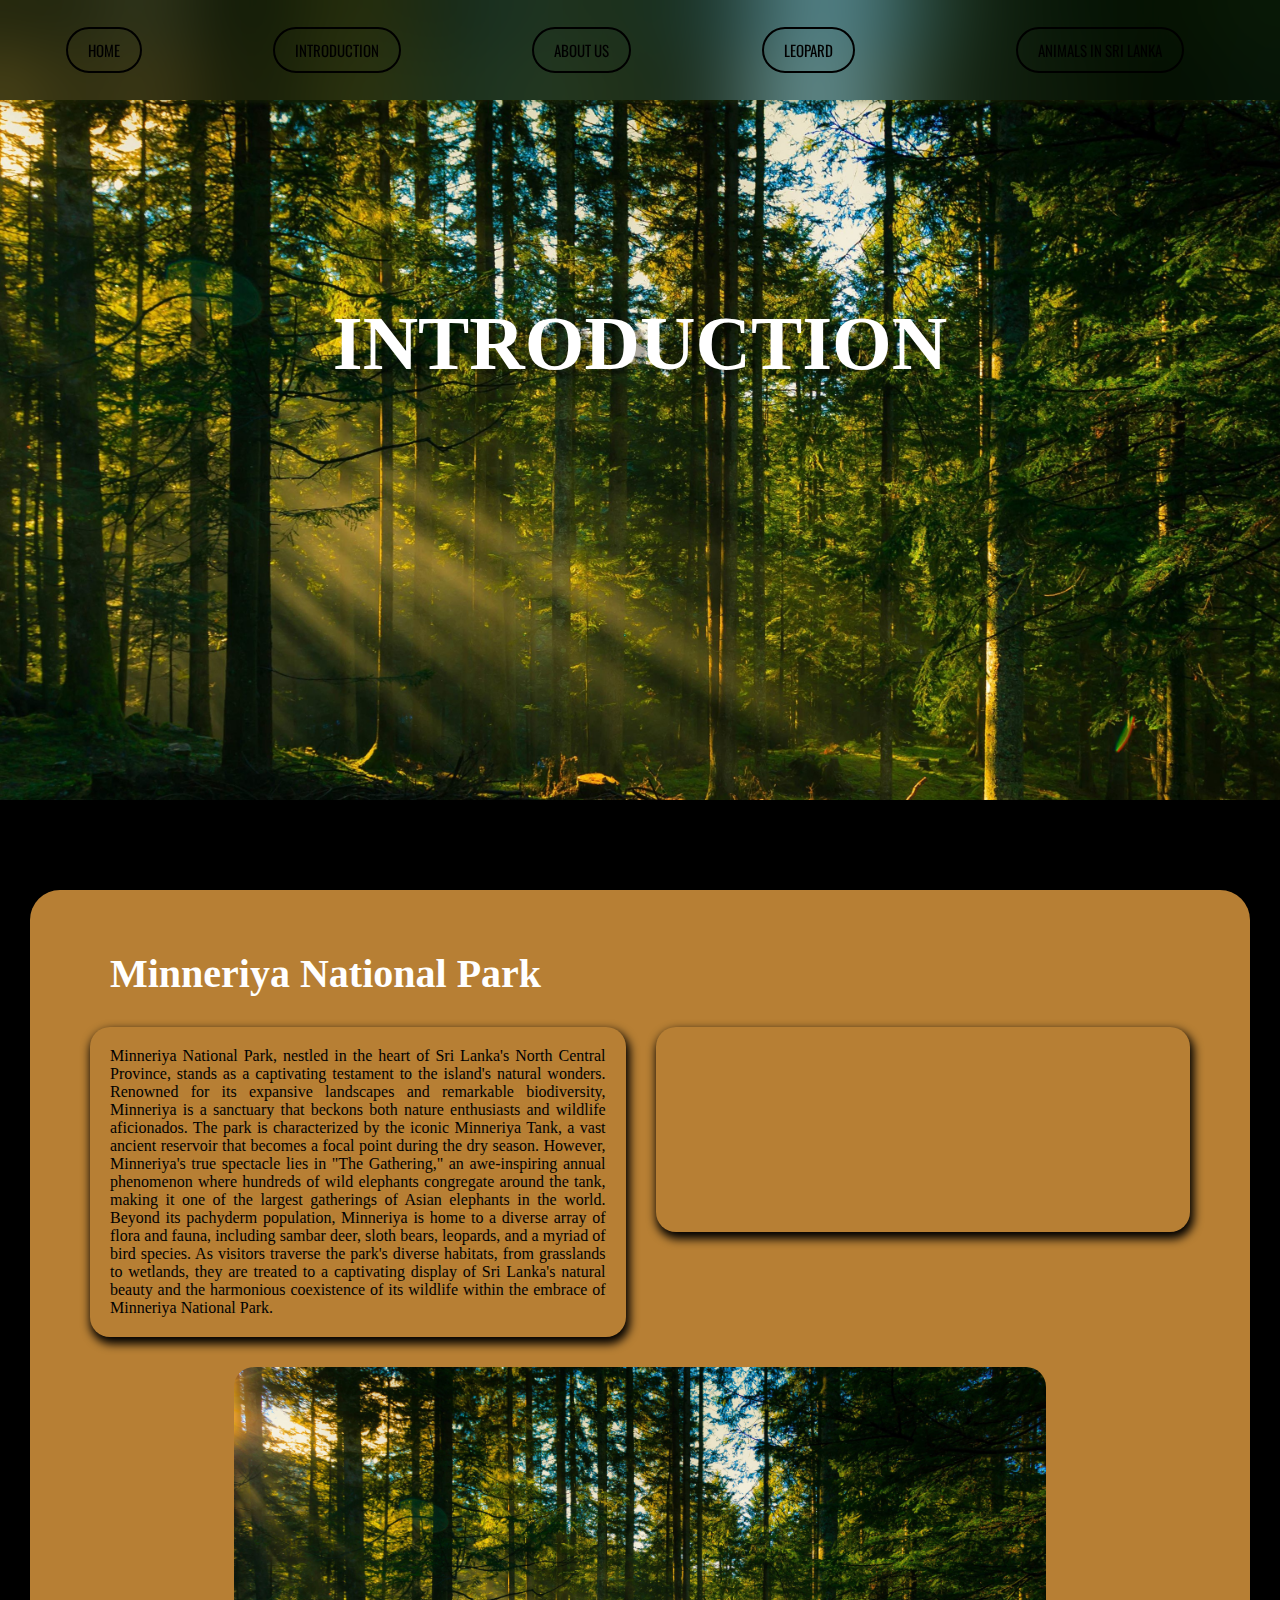
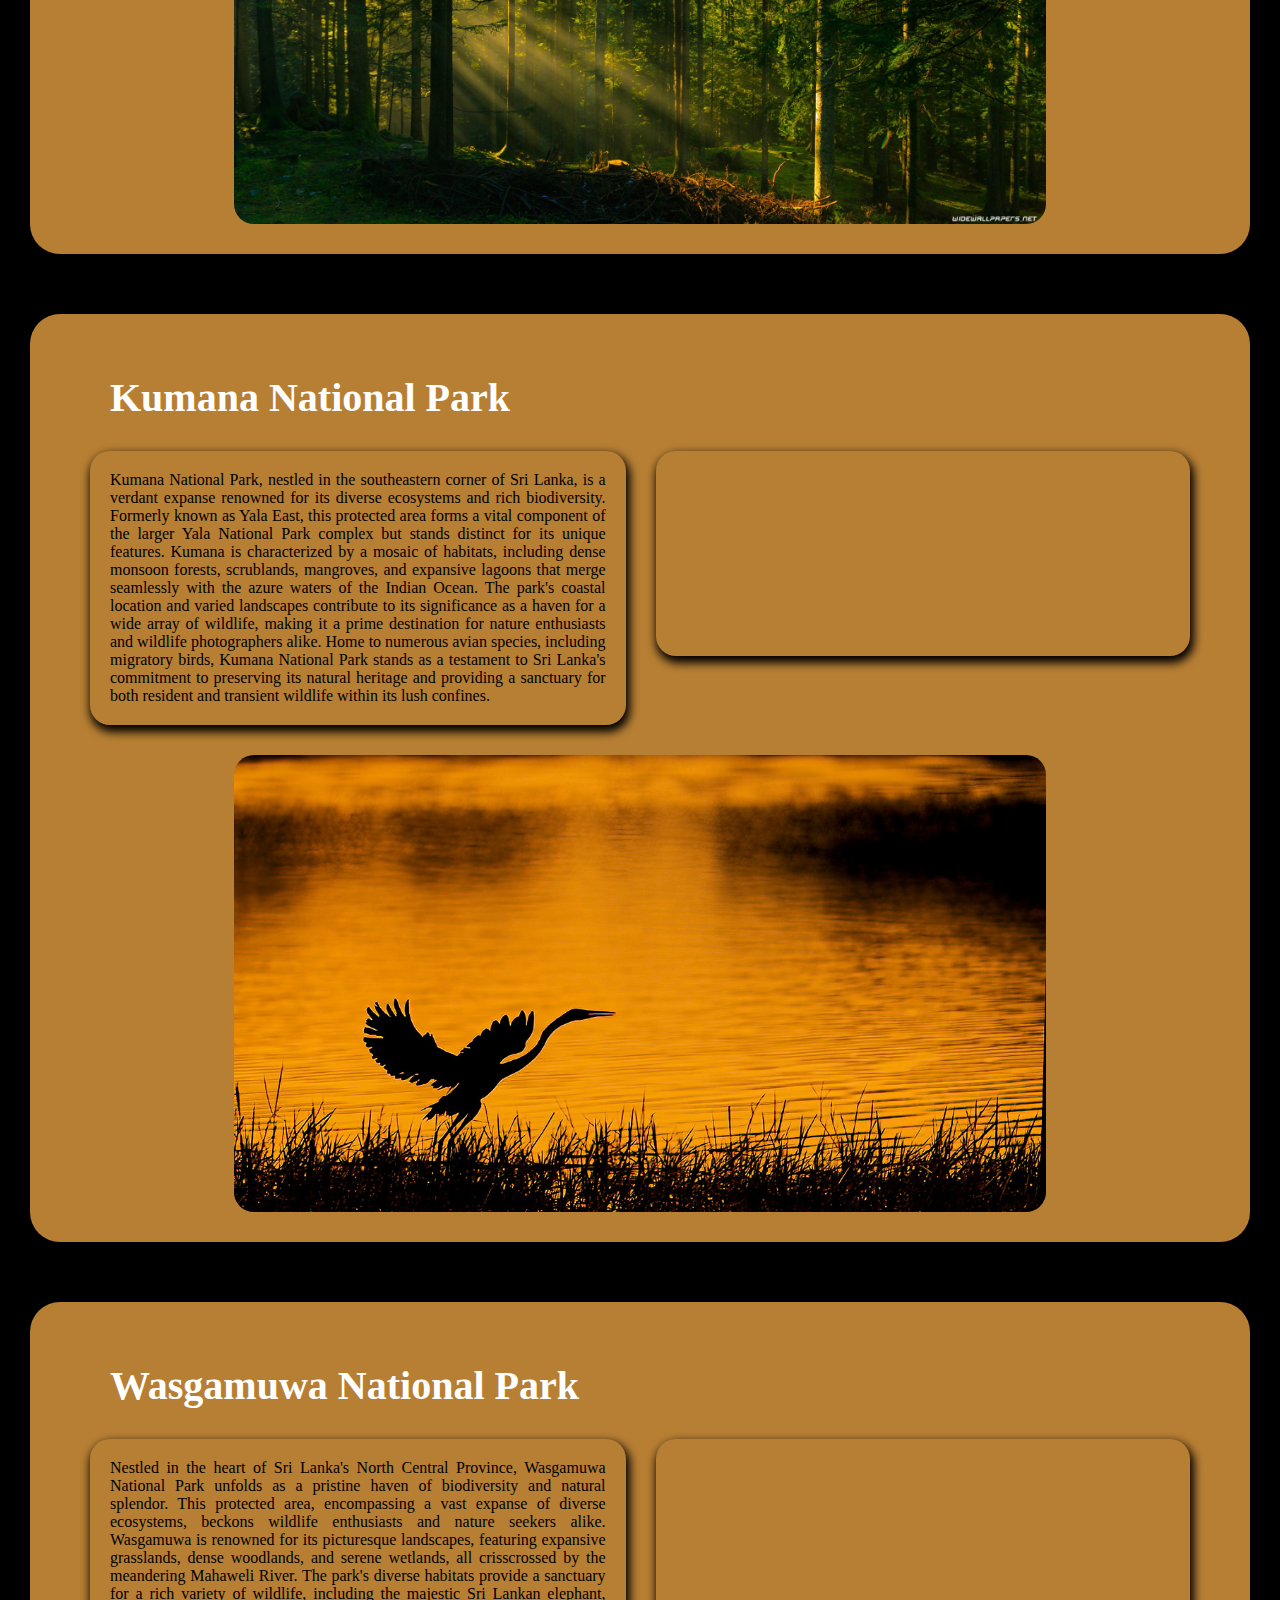
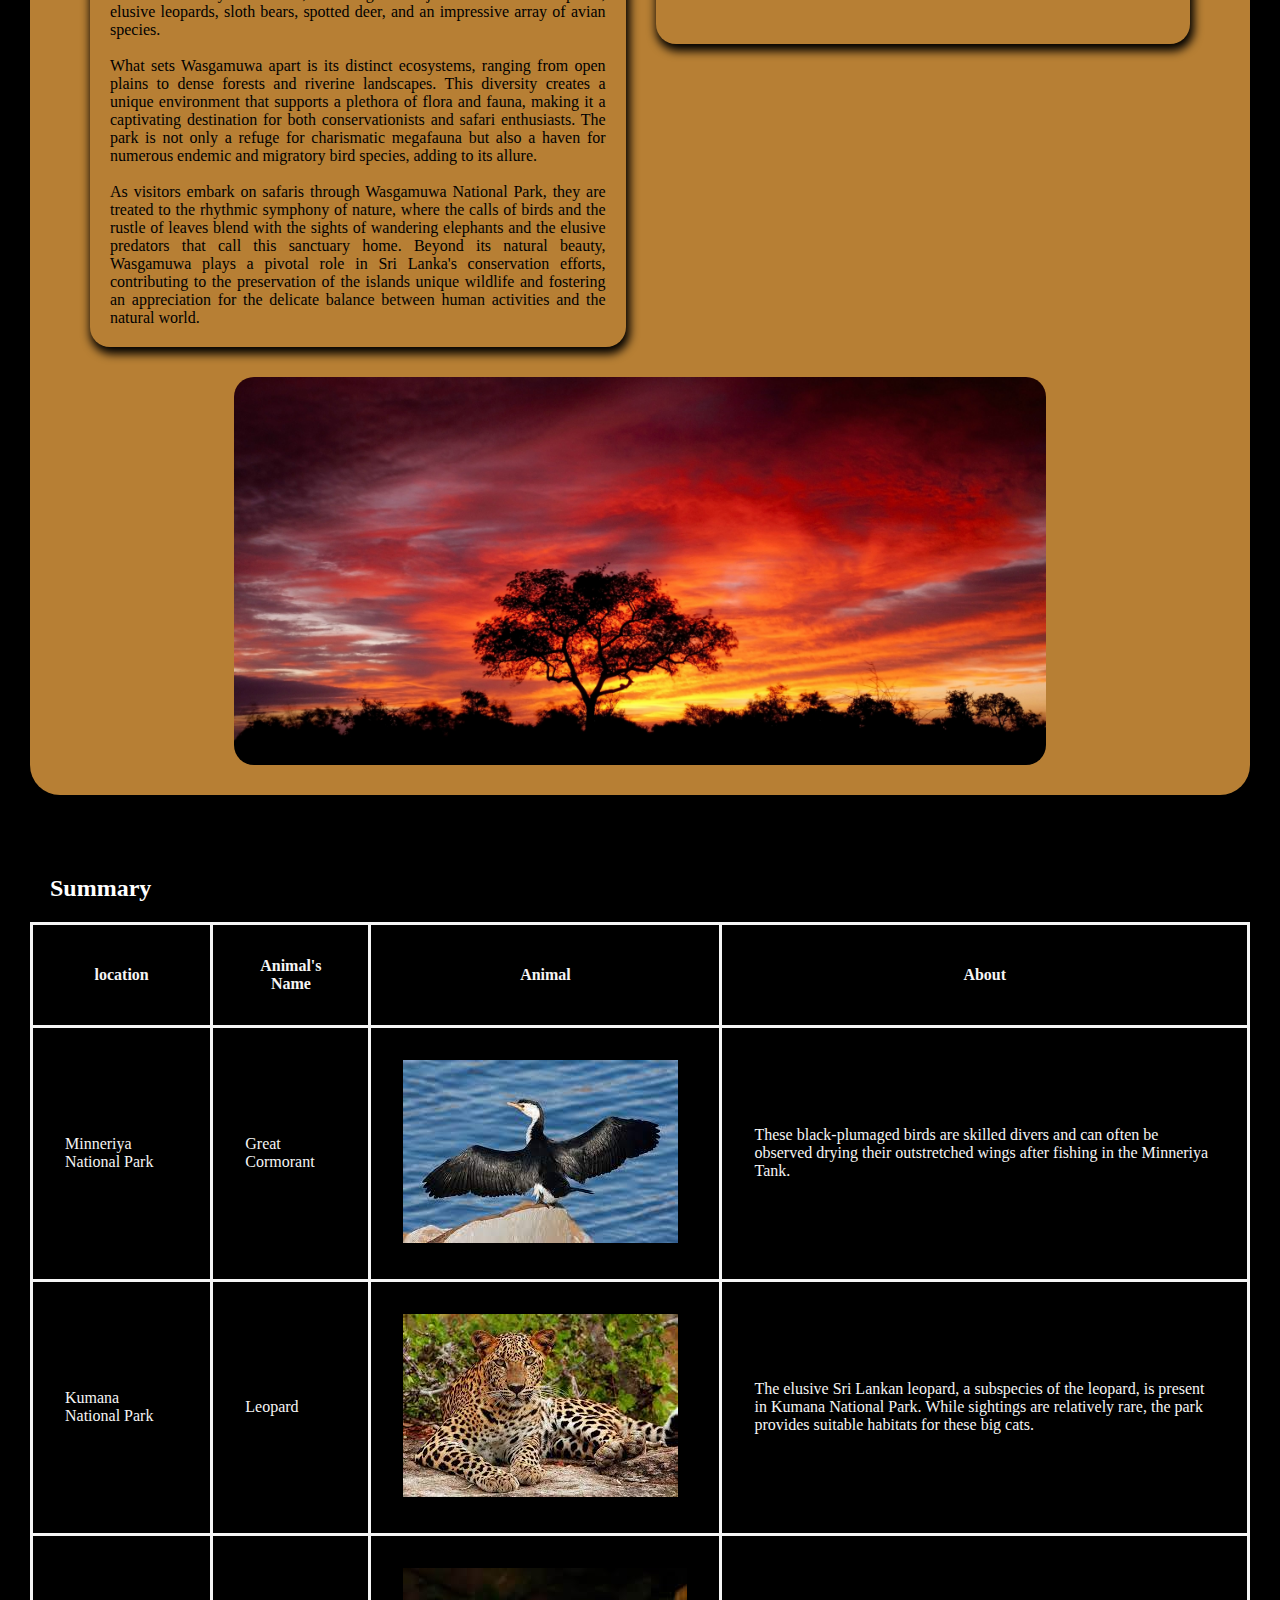
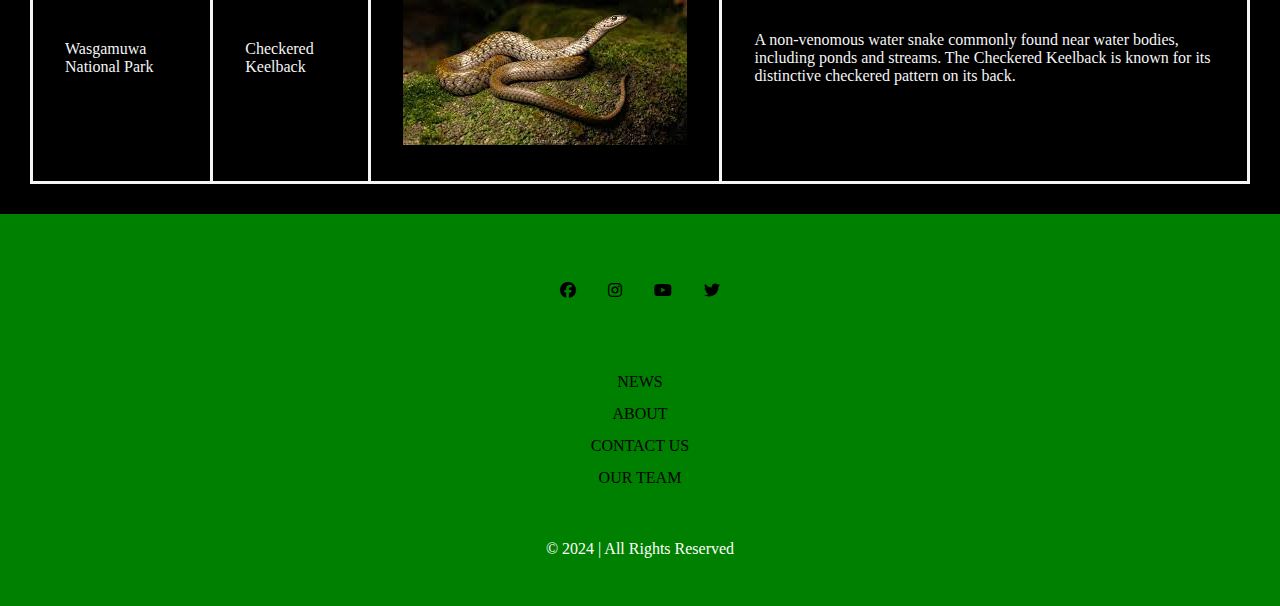
<file: introduction.html>
<!DOCTYPE html>
<html lang="en">
<head>
  <meta charset="UTF-8">
  <meta name="viewport" content="width=device-width, initial-scale=1.0">
  <title>introduction</title>
  <link rel="stylesheet" href="css/main.css">
  <link rel="stylesheet" href="css/introduction.css">
  <link rel="stylesheet" href="https://cdnjs.cloudflare.com/ajax/libs/font-awesome/6.5.1/css/all.min.css">
  <link rel="preconnect" href="https://fonts.googleapis.com">
  <link rel="preconnect" href="https://fonts.gstatic.com" crossorigin>
  <link href="https://fonts.googleapis.com/css2?family=Outfit:wght@800&family=Permanent+Marker&family=Roboto:wght@400;500;700&display=swap" rel="stylesheet">
  <link href="https://fonts.googleapis.com/css2?family=Oswald&family=Outfit:wght@800&family=Permanent+Marker&family=Roboto:wght@400;500;700&display=swap" rel="stylesheet">
</head>
<body>
  <header>
    
    <nav>
      <ul>
        <li><a href="index.html"><button>HOME</button></a></li>
        <li><a href="introduction.html"><button>INTRODUCTION</button></a></li>
        <li><a href="about_us.html"><button>ABOUT US</button></a></li>
        <li><a href="leopard.html"><button>LEOPARD</button></a></li>
        <li><a href="animals_In_Sri_Lanka.html">
          <section class="dropdown">
            <button class="dropbtn">ANIMALS IN SRI LANKA</button></a>
            <section class="dropdown-content">
              <a href="yala.html">Yala National Park</a>
              <a href="wilpattu.html">Wilpattu National Park</a>
            </section>
          </section></li>      
      </ul>
    </nav>

    <h1>INTRODUCTION</h1>

  </header>

  <main>
      <section class="introduction-description">
      </section>
      
      <section>
        <section class="section-1">
          <h2 class="topic">Minneriya National Park</h2>
          <section class="section-2">
            <p class="para-1">Minneriya National Park, nestled in the heart of Sri Lanka's North Central Province, stands as a captivating testament to the island's natural wonders. Renowned for its expansive landscapes and remarkable biodiversity, Minneriya is a sanctuary that beckons both nature enthusiasts and wildlife aficionados. The park is characterized by the iconic Minneriya Tank, a vast ancient reservoir that becomes a focal point during the dry season. However, Minneriya's true spectacle lies in "The Gathering," an awe-inspiring annual phenomenon where hundreds of wild elephants congregate around the tank, making it one of the largest gatherings of Asian elephants in the world. Beyond its pachyderm population, Minneriya is home to a diverse array of flora and fauna, including sambar deer, sloth bears, leopards, and a myriad of bird species. As visitors traverse the park's diverse habitats, from grasslands to wetlands, they are treated to a captivating display of Sri Lanka's natural beauty and the harmonious coexistence of its wildlife within the embrace of Minneriya National Park.</p>
            <iframe class="map" src="https://www.google.com/maps/embed?pb=!1m18!1m12!1m3!1d3950.8378690196955!2d80.84209537484489!3d8.015649604027692!2m3!1f0!2f0!3f0!3m2!1i1024!2i768!4f13.1!3m3!1m2!1s0x3afb6009a20be05d%3A0xa4d046f2f06b05f5!2sMinneriya%20National%20Park!5e0!3m2!1sen!2slk!4v1705648475395!5m2!1sen!2slk" width="600" height="450" style="border:0;" allowfullscreen="" loading="lazy" referrerpolicy="no-referrer-when-downgrade"></iframe>
          </section>
            <img class="image-1" src="image_files/introduction_background.jpg">
        </section>
      </section>
  
      <section>
        <section class="section-1">
          <h2 class="topic">Kumana National Park</h2>
          <section class="section-2">
            <p class="para-1">Kumana National Park, nestled in the southeastern corner of Sri Lanka, is a verdant expanse renowned for its diverse ecosystems and rich biodiversity. Formerly known as Yala East, this protected area forms a vital component of the larger Yala National Park complex but stands distinct for its unique features. Kumana is characterized by a mosaic of habitats, including dense monsoon forests, scrublands, mangroves, and expansive lagoons that merge seamlessly with the azure waters of the Indian Ocean. The park's coastal location and varied landscapes contribute to its significance as a haven for a wide array of wildlife, making it a prime destination for nature enthusiasts and wildlife photographers alike. Home to numerous avian species, including migratory birds, Kumana National Park stands as a testament to Sri Lanka's commitment to preserving its natural heritage and providing a sanctuary for both resident and transient wildlife within its lush confines.</p>
            <iframe class="map" src="https://www.google.com/maps/embed?pb=!1m18!1m12!1m3!1d3963.5927970150537!2d81.6666782748365!3d6.572965122586848!2m3!1f0!2f0!3f0!3m2!1i1024!2i768!4f13.1!3m3!1m2!1s0x3ae5c8b55f7156a3%3A0xce605bccbb80201a!2sKumana%20National%20Park!5e0!3m2!1sen!2slk!4v1705470134800!5m2!1sen!2slk" width="600" height="450" style="border:0;" allowfullscreen="" loading="lazy" referrerpolicy="no-referrer-when-downgrade"></iframe>
          </section>
            <img class="image-1" src="image_files/kumana sunset1.jpg">
        </section>
      </section>
  
      <section>
        <section class="section-1">
          <h2 class="topic">Wasgamuwa National Park</h2>
          <section class="section-2">
            <p class="para-1">Nestled in the heart of Sri Lanka's North Central Province, Wasgamuwa National Park unfolds as a pristine haven of biodiversity and natural splendor. This protected area, encompassing a vast expanse of diverse ecosystems, beckons wildlife enthusiasts and nature seekers alike. Wasgamuwa is renowned for its picturesque landscapes, featuring expansive grasslands, dense woodlands, and serene wetlands, all crisscrossed by the meandering Mahaweli River. The park's diverse habitats provide a sanctuary for a rich variety of wildlife, including the majestic Sri Lankan elephant, elusive leopards, sloth bears, spotted deer, and an impressive array of avian species.<br><br>
  
              What sets Wasgamuwa apart is its distinct ecosystems, ranging from open plains to dense forests and riverine landscapes. This diversity creates a unique environment that supports a plethora of flora and fauna, making it a captivating destination for both conservationists and safari enthusiasts. The park is not only a refuge for charismatic megafauna but also a haven for numerous endemic and migratory bird species, adding to its allure.<br><br>
              
              As visitors embark on safaris through Wasgamuwa National Park, they are treated to the rhythmic symphony of nature, where the calls of birds and the rustle of leaves blend with the sights of wandering elephants and the elusive predators that call this sanctuary home. Beyond its natural beauty, Wasgamuwa plays a pivotal role in Sri Lanka's conservation efforts, contributing to the preservation of the islands unique wildlife and fostering an appreciation for the delicate balance between human activities and the natural world.</p>
              <iframe class="map" src="https://www.google.com/maps/embed?pb=!1m18!1m12!1m3!1d3953.34441144556!2d80.9181987748432!3d7.75324720765285!2m3!1f0!2f0!3f0!3m2!1i1024!2i768!4f13.1!3m3!1m2!1s0x3afb52570f648bc9%3A0xa4d95d7cf2f31436!2sWasgamuwa%20National%20Park!5e0!3m2!1sen!2slk!4v1705648598792!5m2!1sen!2slk" width="600" height="450" style="border:0;" allowfullscreen="" loading="lazy" referrerpolicy="no-referrer-when-downgrade"></iframe>
          </section>
            <img class="image-1" src="image_files/wasagamuwa sunset1.jpg">
        </section>
      </section>
  
      <section>
        <h2>Summary</h2>
        <table class="table.1">
          <tr>
            <th>location</th>
            <th>Animal's Name</th>
            <th>Animal</th>
            <th>About</th>
          
          </tr>
          <tr>
           <td>Minneriya National Park</td>
           <td>Great Cormorant</td>
           <td><img src="image_files/Great Cormorant minneriya.jpeg"></td>
           <td>These black-plumaged birds are skilled divers and can often be observed drying their outstretched wings after fishing in the Minneriya Tank.</td>
          </tr>
  
  
          <tr>
            <td>Kumana National Park</td>
            <td>Leopard</td>
            <td><img src="image_files/leopards yalapark.jpeg"></td>
            <td>The elusive Sri Lankan leopard, a subspecies of the leopard, is present in Kumana National Park. While sightings are relatively rare, the park provides suitable habitats for these big cats.</td>
          </tr>
  
  
          <tr>
            <td>Wasgamuwa National Park</td>
            <td>Checkered Keelback </td>
            <td><img src="image_files/Checkered Keelback wasgamuwa national park.jpeg"></td>
            <td>A non-venomous water snake commonly found near water bodies, including ponds and streams. The Checkered Keelback is known for its distinctive checkered pattern on its back.</td>
          </tr>
        </table>
      </section>
  </main>

  <footer>
    <section class="footer1">
      <a href="https://m.facebook.com/departmentofwildlife/" target="_blank"><i class="fa-brands fa-facebook"></i></a>
      <a href="https://www.instagram.com/wildlife_jk?igsh=MThraGNuczR0eGtmaw==" target="_blank"><i class="fa-brands fa-instagram"></i></a>
      <a href="https://youtube.com/@ministryofwildlifeandfores6481?si=rIwPBeoVc7lAjkGl" target="_blank"><i class="fa-brands fa-youtube"></i></a>
      <a href="#"><i class="fa-brands fa-twitter"></i></a>
    </section>
    
    <section class="footer-nav">
      <ul>
        <li><a href="https://www.google.com/search?sca_esv=600366984&sxsrf=ACQVn0-tRqwhrf670gGOQhrN6AKdSizazw:1705914744432&q=wildlife+in+sri+lanka+news&tbm=nws&source=lnms&sa=X&ved=2ahUKEwijpO_S0_CDAxWybGwGHbnrAjsQ0pQJegQICxAB&biw=1536&bih=747&dpr=1.25" target="_blank">NEWS</a></li>
        <li><a href="https://www.dwc.gov.lk/" target="_blank">ABOUT</a></li>
        <li><a href="about_us.html">CONTACT US</a></li>
        <li><a href="https://www.dwc.gov.lk/about-the-agency/" target="_blank">OUR TEAM</a></li>
      </ul>
    </section>
    
    <section class="footer-bottom">
      <p>&copy; 2024 | All Rights Reserved</p>
    </section>
  </footer>

</body>
</html>
</file>
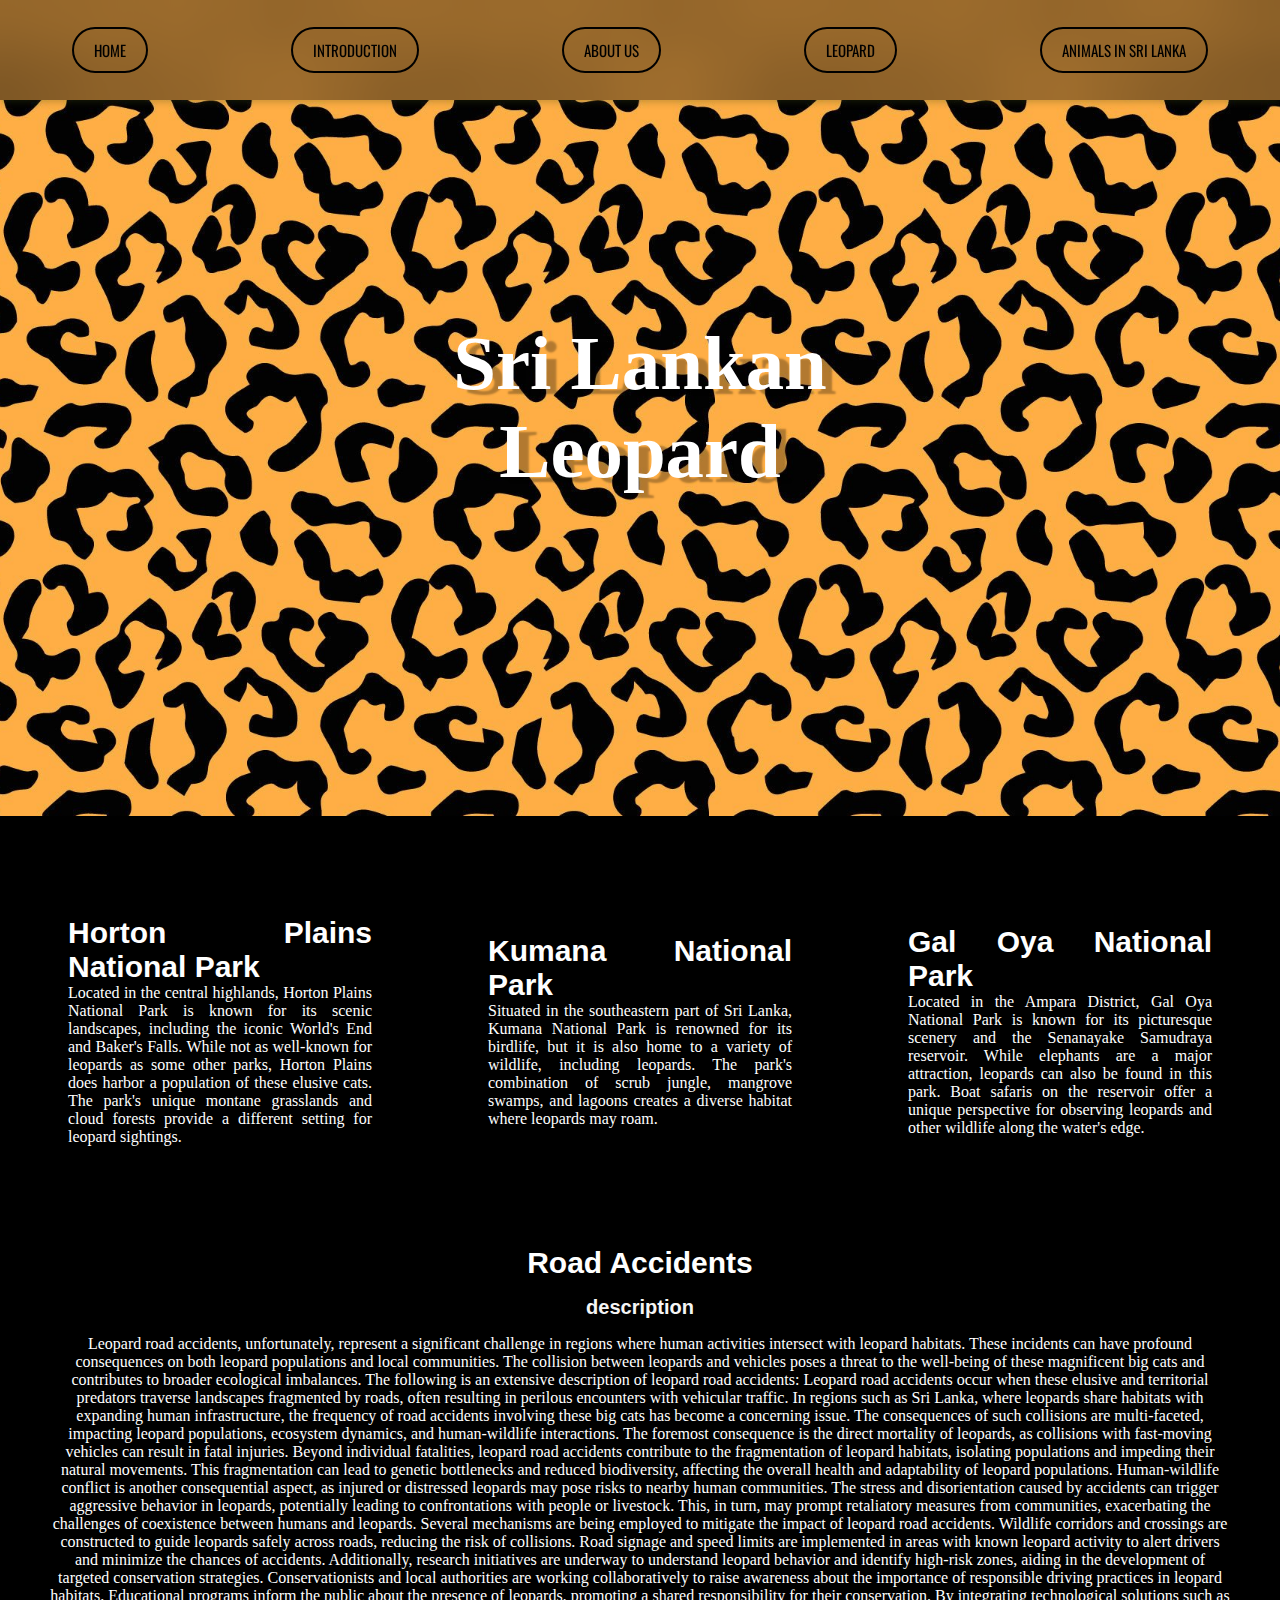
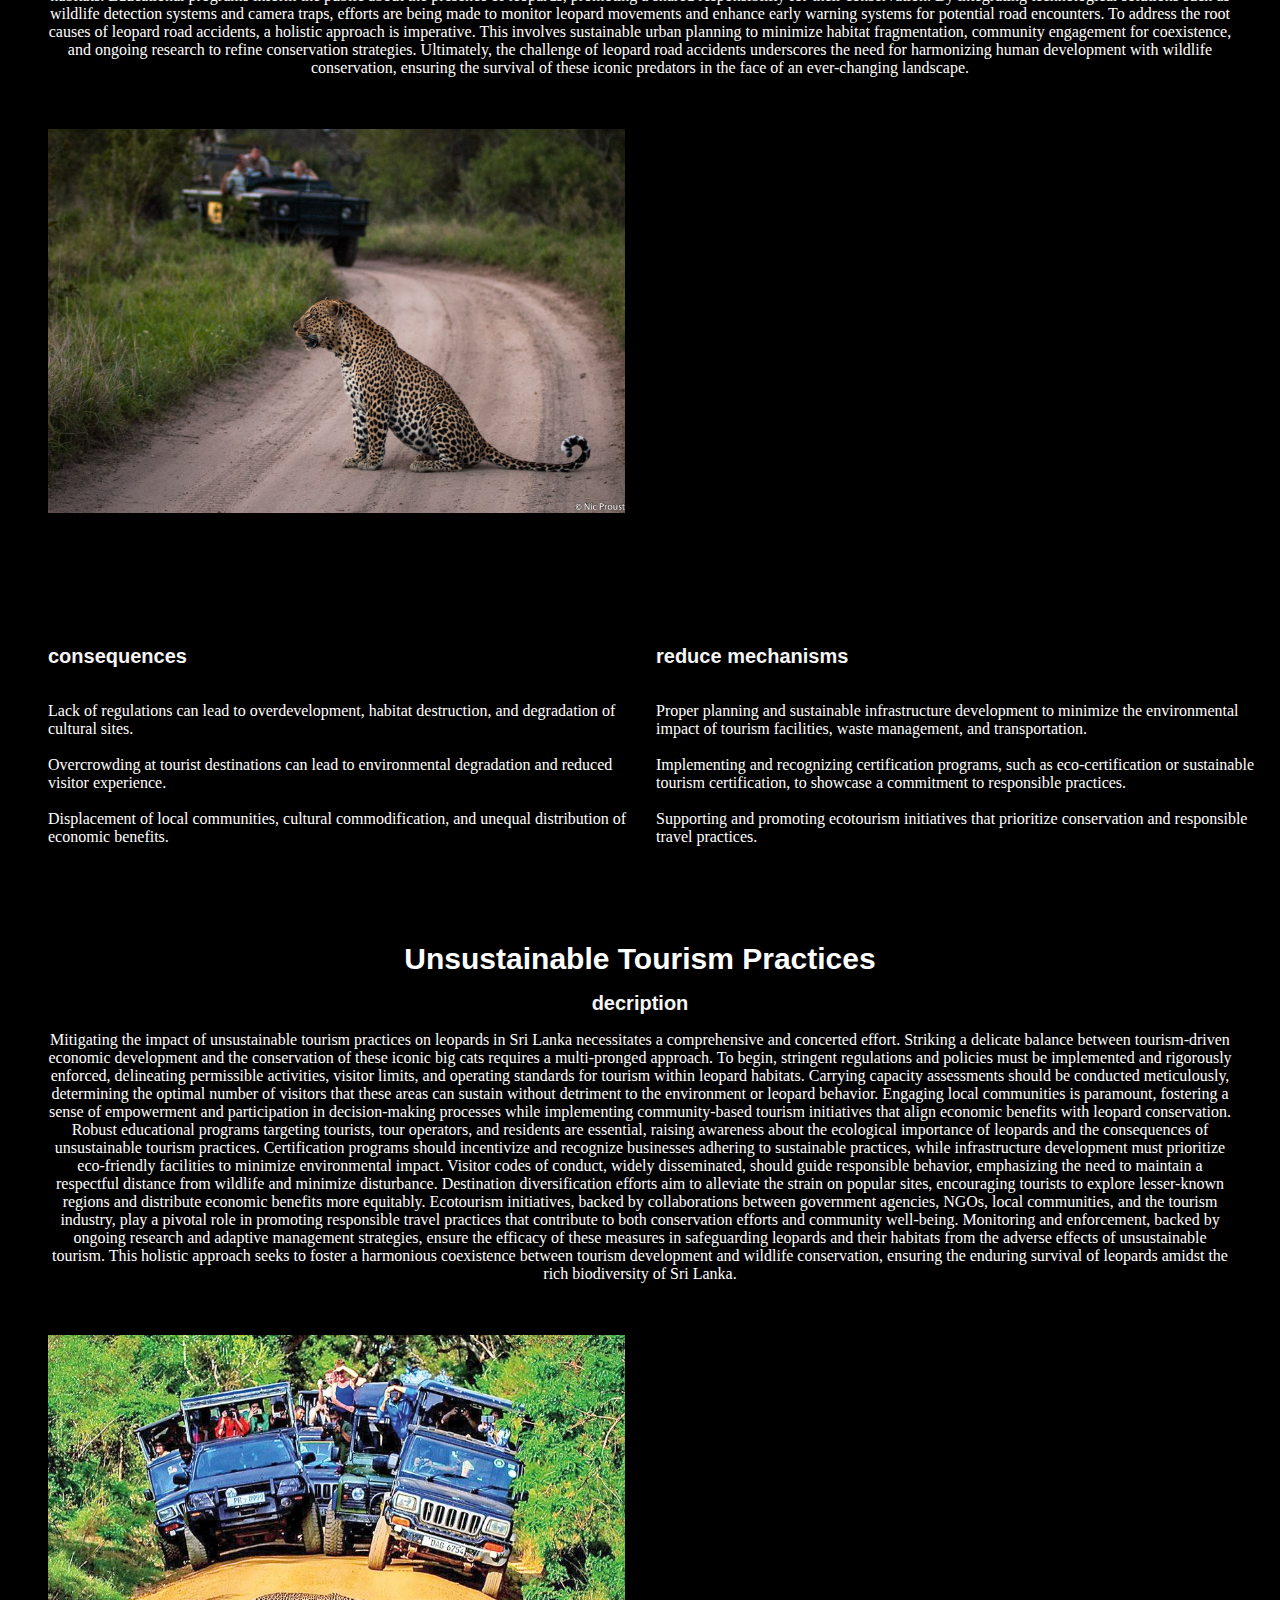
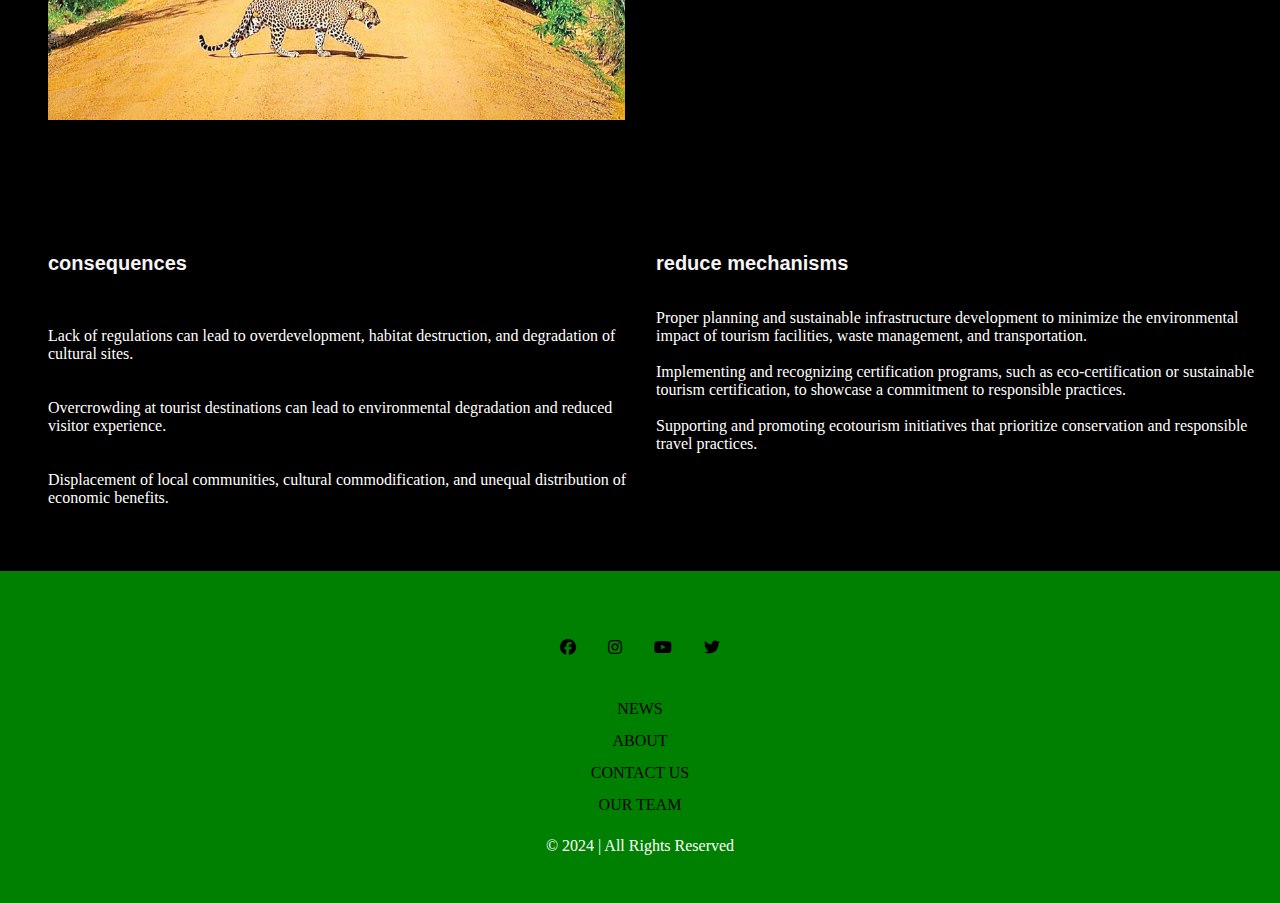
<file: leopard.html>
<!DOCTYPE html>
<html lang="en">
<head>
  <meta charset="UTF-8">
  <meta name="viewport" content="width=device-width, initial-scale=1.0">
  <title>sri lankan leopard</title>
  <link rel="stylesheet" href="css/main.css">
  <link rel="stylesheet" href="css/leopard.css">
  <link rel="stylesheet" href="https://cdnjs.cloudflare.com/ajax/libs/font-awesome/6.5.1/css/all.min.css">
  <link rel="preconnect" href="https://fonts.googleapis.com">
  <link rel="preconnect" href="https://fonts.gstatic.com" crossorigin>
  <link href="https://fonts.googleapis.com/css2?family=Outfit:wght@800&family=Permanent+Marker&family=Roboto:wght@400;500;700&display=swap" rel="stylesheet">
  <link href="https://fonts.googleapis.com/css2?family=Oswald&family=Outfit:wght@800&family=Permanent+Marker&family=Roboto:wght@400;500;700&display=swap" rel="stylesheet"> 
</head>

<body>
  <header>
    
    <nav>
      <ul>
        <li><a href="index.html"><button>HOME</button></a></li>
        <li><a href="introduction.html"><button>INTRODUCTION</button></a></li>
        <li><a href="about_us.html"><button>ABOUT US</button></a></li>
        <li><a href="leopard.html"><button>LEOPARD</button></a></li>
        <li><a href="animals_In_Sri_Lanka.html">
          <section class="dropdown">
            <button class="dropbtn">ANIMALS IN SRI LANKA</button></a>
            <section class="dropdown-content">
              <a href="yala.html">Yala National Park</a>
              <a href="wilpattu.html">Wilpattu National Park</a>
            </section>
          </section></li>      
      </ul>
    </nav>

    <h1>Sri Lankan Leopard</h1>

  </header>

  <main>
    <section class="national-parks-container">
      <section class="national-parks-sub-section">
        <h2 class="leopard-sec-h2" >Horton Plains National Park</h2>
        <p>Located in the central highlands, Horton Plains National Park is known for its scenic landscapes, including the iconic World's End and Baker's Falls. While not as well-known for leopards as some other parks, Horton Plains does harbor a population of these elusive cats. The park's unique montane grasslands and cloud forests provide a different setting for leopard sightings.</p>
      </section>
      <section class="national-parks-sub-section">
        <h2 class="leopard-sec-h2">Kumana National Park</h2>
        <p>Situated in the southeastern part of Sri Lanka, Kumana National Park is renowned for its birdlife, but it is also home to a variety of wildlife, including leopards. The park's combination of scrub jungle, mangrove swamps, and lagoons creates a diverse habitat where leopards may roam.</p>
      </section>
      <section class="national-parks-sub-section">
        <h2 class="leopard-sec-h2">Gal Oya National Park</h2>
        <p>Located in the Ampara District, Gal Oya National Park is known for its picturesque scenery and the Senanayake Samudraya reservoir. While elephants are a major attraction, leopards can also be found in this park. Boat safaris on the reservoir offer a unique perspective for observing leopards and other wildlife along the water's edge.</p>
      </section>
    </section>
    
    
    <section class="leopards-sec-1">
        <h2 class="leopard-sec-h2">Road Accidents</h2>
        <h3 class="leopard-sec-h3">description</h3>
        <p>Leopard road accidents, unfortunately, represent a significant challenge in regions where human activities intersect with leopard habitats. These incidents can have profound consequences on both leopard populations and local communities. The collision between leopards and vehicles poses a threat to the well-being of these magnificent big cats and contributes to broader ecological imbalances. The following is an extensive description of leopard road accidents:

          Leopard road accidents occur when these elusive and territorial predators traverse landscapes fragmented by roads, often resulting in perilous encounters with vehicular traffic. In regions such as Sri Lanka, where leopards share habitats with expanding human infrastructure, the frequency of road accidents involving these big cats has become a concerning issue. The consequences of such collisions are multi-faceted, impacting leopard populations, ecosystem dynamics, and human-wildlife interactions.
          
          The foremost consequence is the direct mortality of leopards, as collisions with fast-moving vehicles can result in fatal injuries. Beyond individual fatalities, leopard road accidents contribute to the fragmentation of leopard habitats, isolating populations and impeding their natural movements. This fragmentation can lead to genetic bottlenecks and reduced biodiversity, affecting the overall health and adaptability of leopard populations.
          
          Human-wildlife conflict is another consequential aspect, as injured or distressed leopards may pose risks to nearby human communities. The stress and disorientation caused by accidents can trigger aggressive behavior in leopards, potentially leading to confrontations with people or livestock. This, in turn, may prompt retaliatory measures from communities, exacerbating the challenges of coexistence between humans and leopards.
          
          Several mechanisms are being employed to mitigate the impact of leopard road accidents. Wildlife corridors and crossings are constructed to guide leopards safely across roads, reducing the risk of collisions. Road signage and speed limits are implemented in areas with known leopard activity to alert drivers and minimize the chances of accidents. Additionally, research initiatives are underway to understand leopard behavior and identify high-risk zones, aiding in the development of targeted conservation strategies.
          
          Conservationists and local authorities are working collaboratively to raise awareness about the importance of responsible driving practices in leopard habitats. Educational programs inform the public about the presence of leopards, promoting a shared responsibility for their conservation. By integrating technological solutions such as wildlife detection systems and camera traps, efforts are being made to monitor leopard movements and enhance early warning systems for potential road encounters.
          
          To address the root causes of leopard road accidents, a holistic approach is imperative. This involves sustainable urban planning to minimize habitat fragmentation, community engagement for coexistence, and ongoing research to refine conservation strategies. Ultimately, the challenge of leopard road accidents underscores the need for harmonizing human development with wildlife conservation, ensuring the survival of these iconic predators in the face of an ever-changing landscape.
        </p>
      </section>
      <section class="leopards-sec-2">
        <section>
          <img class="image1" src="image_files/leopards accident.jpg">
        </section>
        <section>
          <iframe class="map1" src="https://www.google.com/maps/embed?pb=!1m18!1m12!1m3!1d3960.945702755644!2d79.91723077483812!3d6.897098018709464!2m3!1f0!2f0!3f0!3m2!1i1024!2i768!4f13.1!3m3!1m2!1s0x3ae250aa85489b1f%3A0xd8773339b6b43dbb!2sDepartment%20of%20Wildlife%20Conservation!5e0!3m2!1sen!2slk!4v1705595692174!5m2!1sen!2slk"  style="border:0;" allowfullscreen="" loading="lazy" referrerpolicy="no-referrer-when-downgrade"></iframe>
        </section>
      </section>
      <section class="leopards-sec-3">
        <section>
          <h3 class="leopard-sec-h3">consequences</h3>
          <ol>
            <li>Mortality of Leopards</li>
            <p>Lack of regulations can lead to overdevelopment, habitat destruction, and degradation of cultural sites.</p>
            <li>Carrying Capacity Assessments</li>
            <p>Overcrowding at tourist destinations can lead to environmental degradation and reduced visitor experience.</p>
            <li>Community Involvement and Empowerment</li>
            <p>Displacement of local communities, cultural commodification, and unequal distribution of economic benefits.</p>
          </ol>

        </section>
        <section>
          <h3 class="leopard-sec-h3" >reduce mechanisms</h3>
          <ol>
            <li>Infrastructure Development and Planning</li>
            <p> Proper planning and sustainable infrastructure development to minimize the environmental impact of tourism facilities, waste management, and transportation.</p>
            <li>Certification Programs</li>
            <p> Implementing and recognizing certification programs, such as eco-certification or sustainable tourism certification, to showcase a commitment to responsible practices.</p>
            <li>Ecotourism Initiatives</li>
            <p>Supporting and promoting ecotourism initiatives that prioritize conservation and responsible travel practices.</p>
          </ol>

        </section>
      </section> 
      <section class="leopards-sec-1">
        <h2 class="leopard-sec-h2">Unsustainable Tourism Practices</h2>
        <h3 class="leopard-sec-h3">decription</h3>
        <p>Mitigating the impact of unsustainable tourism practices on leopards in Sri Lanka necessitates a comprehensive and concerted effort. Striking a delicate balance between tourism-driven economic development and the conservation of these iconic big cats requires a multi-pronged approach. To begin, stringent regulations and policies must be implemented and rigorously enforced, delineating permissible activities, visitor limits, and operating standards for tourism within leopard habitats. Carrying capacity assessments should be conducted meticulously, determining the optimal number of visitors that these areas can sustain without detriment to the environment or leopard behavior. Engaging local communities is paramount, fostering a sense of empowerment and participation in decision-making processes while implementing community-based tourism initiatives that align economic benefits with leopard conservation. Robust educational programs targeting tourists, tour operators, and residents are essential, raising awareness about the ecological importance of leopards and the consequences of unsustainable tourism practices. Certification programs should incentivize and recognize businesses adhering to sustainable practices, while infrastructure development must prioritize eco-friendly facilities to minimize environmental impact. Visitor codes of conduct, widely disseminated, should guide responsible behavior, emphasizing the need to maintain a respectful distance from wildlife and minimize disturbance. Destination diversification efforts aim to alleviate the strain on popular sites, encouraging tourists to explore lesser-known regions and distribute economic benefits more equitably. Ecotourism initiatives, backed by collaborations between government agencies, NGOs, local communities, and the tourism industry, play a pivotal role in promoting responsible travel practices that contribute to both conservation efforts and community well-being. Monitoring and enforcement, backed by ongoing research and adaptive management strategies, ensure the efficacy of these measures in safeguarding leopards and their habitats from the adverse effects of unsustainable tourism. This holistic approach seeks to foster a harmonious coexistence between tourism development and wildlife conservation, ensuring the enduring survival of leopards amidst the rich biodiversity of Sri Lanka.
        </p>
      </section>


      <section class="leopards-sec-2">
        <section>
          <img class="image1" src="image_files/Unsustainable Tourism Practices leopards.jpg">
          
        </section>
        <section>
          <iframe class="map1" src="https://www.google.com/maps/embed?pb=!1m18!1m12!1m3!1d3960.820251770285!2d79.86714187483825!3d6.912083818526056!2m3!1f0!2f0!3f0!3m2!1i1024!2i768!4f13.1!3m3!1m2!1s0x3ae25977274e51b5%3A0x9314a3079f30f673!2sIUCN%20-%20Sri%20Lanka!5e0!3m2!1sen!2slk!4v1705597667438!5m2!1sen!2slk"  style="border:0;" allowfullscreen="" loading="lazy" referrerpolicy="no-referrer-when-downgrade"></iframe>
          
        </section>
      </section>


      <section class="leopards-sec-3">
        <section class="leopards-sec-3-1">
          <h3 class="leopard-sec-h3">consequences</h3><br>
          <h4>Regulations and Policies</h4>
          <p>Lack of regulations can lead to overdevelopment, habitat destruction, and degradation of cultural sites.</p><br>
          <h4>Carrying Capacity Assessments</h4>
          <p>Overcrowding at tourist destinations can lead to environmental degradation and reduced visitor experience.</p><br>
          <h4>Community Involvement and Empowerment</h4>
          <p>Displacement of local communities, cultural commodification, and unequal distribution of economic benefits.</p>
        </section>
        <section>
          <h3 class="leopard-sec-h3">reduce mechanisms</h3>
          <ol>
            <li>Infrastructure Development and Planning</li>
            <p> Proper planning and sustainable infrastructure development to minimize the environmental impact of tourism facilities, waste management, and transportation.</p>
            <li>Certification Programs</li>
            <p> Implementing and recognizing certification programs, such as eco-certification or sustainable tourism certification, to showcase a commitment to responsible practices.</p>
            <li>Ecotourism Initiatives</li>
            <p>Supporting and promoting ecotourism initiatives that prioritize conservation and responsible travel practices.</p>
          </ol>

        </section>
      </section>   
  </main>

  <footer>
    <section class="footer1">
      <a href="https://m.facebook.com/departmentofwildlife/" target="_blank"><i class="fa-brands fa-facebook"></i></a>
      <a href="https://www.instagram.com/wildlife_jk?igsh=MThraGNuczR0eGtmaw==" target="_blank"><i class="fa-brands fa-instagram"></i></a>
      <a href="https://youtube.com/@ministryofwildlifeandfores6481?si=rIwPBeoVc7lAjkGl" target="_blank"><i class="fa-brands fa-youtube"></i></a>
      <a href="#"><i class="fa-brands fa-twitter"></i></a>
    </section>
    
    <section class="footer-nav">
      <ul>
        <li><a href="https://www.google.com/search?sca_esv=600366984&sxsrf=ACQVn0-tRqwhrf670gGOQhrN6AKdSizazw:1705914744432&q=wildlife+in+sri+lanka+news&tbm=nws&source=lnms&sa=X&ved=2ahUKEwijpO_S0_CDAxWybGwGHbnrAjsQ0pQJegQICxAB&biw=1536&bih=747&dpr=1.25" target="_blank">NEWS</a></li>
        <li><a href="https://www.dwc.gov.lk/" target="_blank">ABOUT</a></li>
        <li><a href="about_us.html">CONTACT US</a></li>
        <li><a href="https://www.dwc.gov.lk/about-the-agency/" target="_blank">OUR TEAM</a></li>
      </ul>
    </section>
    
    <section class="footer-bottom">
      <p>&copy; 2024 | All Rights Reserved</p>
    </section>
  </footer>

</body>
</html>
</file>
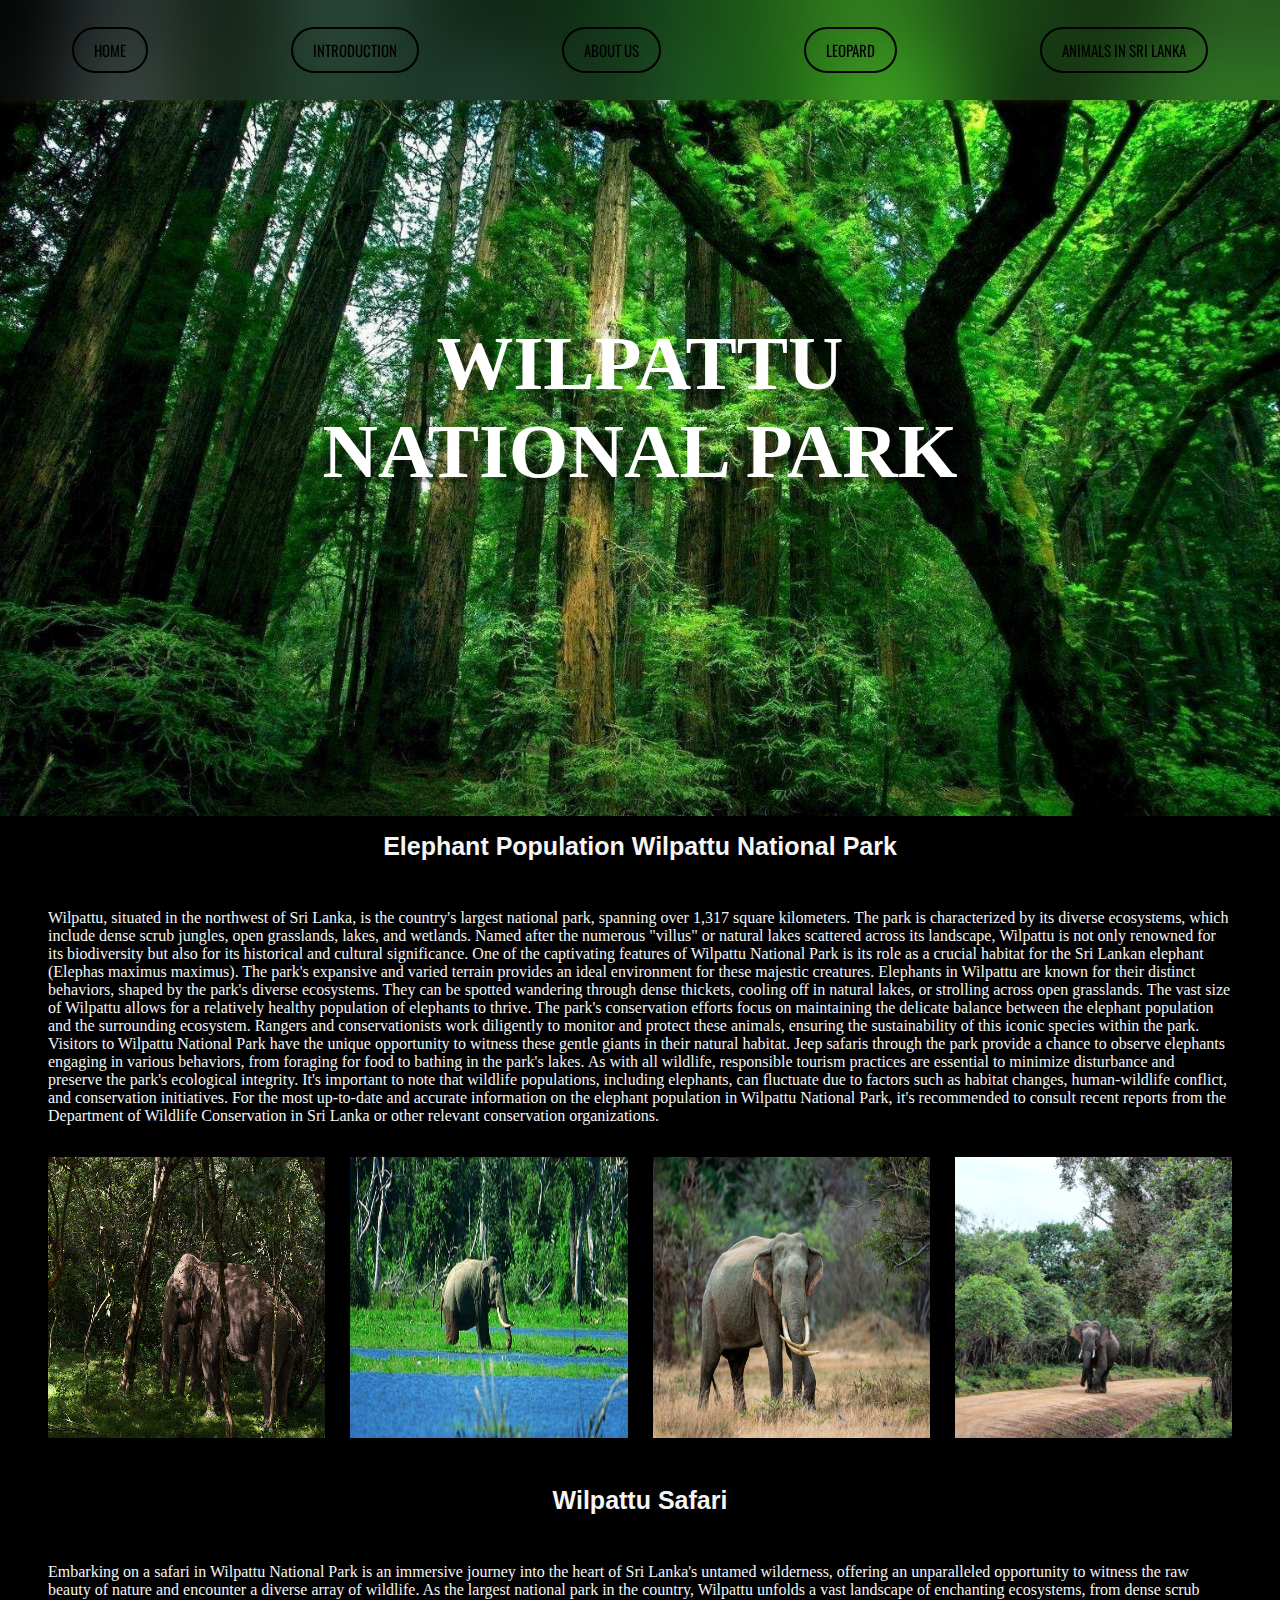
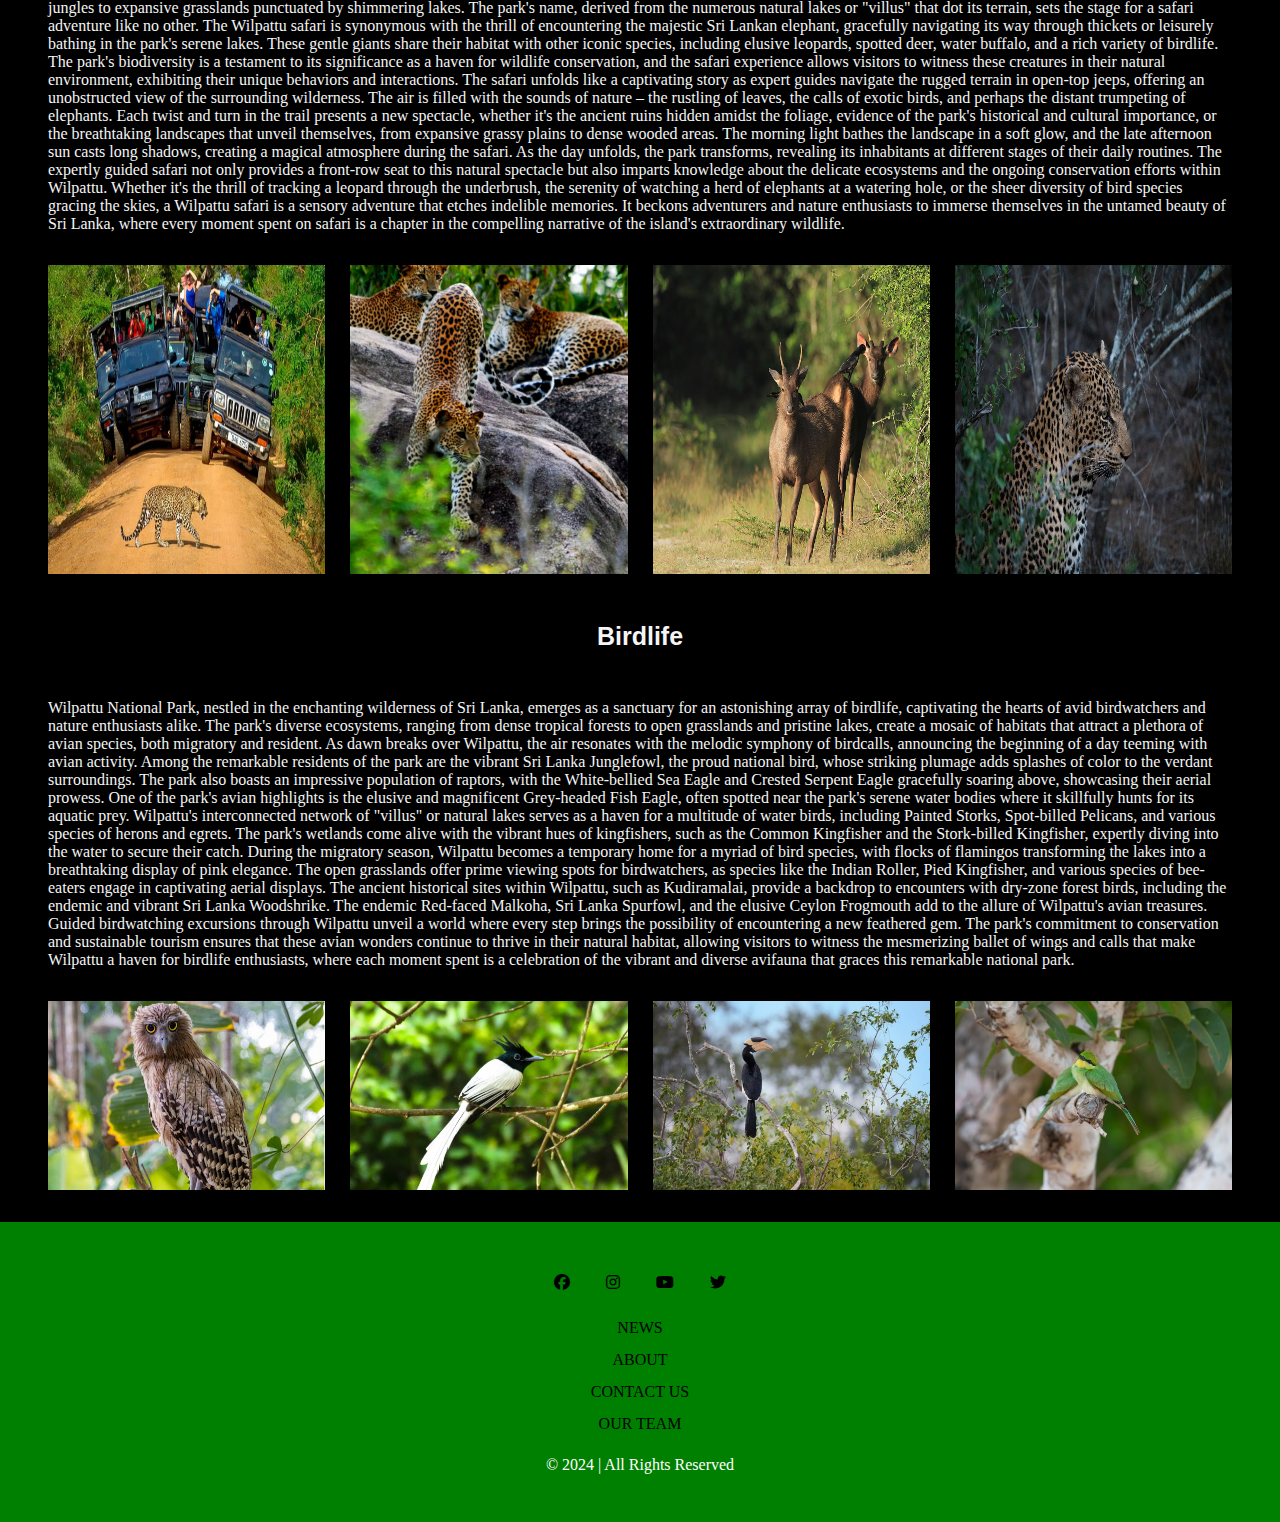
<file: wilpattu.html>
<!DOCTYPE html>
<html lang="en">
<head>
  <meta charset="UTF-8">
  <meta name="viewport" content="width=device-width, initial-scale=1.0">
  <title>wilpattu</title>
  <link rel="stylesheet" href="css/main.css">
  <link rel="stylesheet" href="css/wilpattu.css">
  <link rel="stylesheet" href="https://cdnjs.cloudflare.com/ajax/libs/font-awesome/6.5.1/css/all.min.css">
  <link rel="preconnect" href="https://fonts.googleapis.com">
  <link rel="preconnect" href="https://fonts.gstatic.com" crossorigin>
  <link href="https://fonts.googleapis.com/css2?family=Outfit:wght@800&family=Permanent+Marker&family=Roboto:wght@400;500;700&display=swap" rel="stylesheet">
  <link href="https://fonts.googleapis.com/css2?family=Oswald&family=Outfit:wght@800&family=Permanent+Marker&family=Roboto:wght@400;500;700&display=swap" rel="stylesheet"> 
</head>

<body>
  <header>
    
    <nav>
      <ul>
        <li><a href="index.html"><button>HOME</button></a></li>
        <li><a href="introduction.html"><button>INTRODUCTION</button></a></li>
        <li><a href="about_us.html"><button>ABOUT US</button></a></li>
        <li><a href="leopard.html"><button>LEOPARD</button></a></li>
        <li><a href="animals_In_Sri_Lanka.html">
          <section class="dropdown">
            <button class="dropbtn">ANIMALS IN SRI LANKA</button></a>
            <section class="dropdown-content">
              <a href="yala.html">Yala National Park</a>
              <a href="wilpattu.html">Wilpattu National Park</a>
            </section>
          </section></li>      
      </ul>
    </nav>

    <h1>WILPATTU NATIONAL PARK</h1>

  </header>

  <main>
    <section class="mainsec">
      <h2 class="wilpattu-h2">Elephant Population Wilpattu National Park</h2>
      <p class="wilpattu-h3">
          Wilpattu, situated in the northwest of Sri Lanka, is the country's largest national park, spanning over 1,317 square kilometers. The park is characterized by its diverse ecosystems, which include dense scrub jungles, open grasslands, lakes, and wetlands. Named after the numerous "villus" or natural lakes scattered across its landscape, Wilpattu is not only renowned for its biodiversity but also for its historical and cultural significance.

          One of the captivating features of Wilpattu National Park is its role as a crucial habitat for the Sri Lankan elephant (Elephas maximus maximus). The park's expansive and varied terrain provides an ideal environment for these majestic creatures. Elephants in Wilpattu are known for their distinct behaviors, shaped by the park's diverse ecosystems. They can be spotted wandering through dense thickets, cooling off in natural lakes, or strolling across open grasslands.

          The vast size of Wilpattu allows for a relatively healthy population of elephants to thrive. The park's conservation efforts focus on maintaining the delicate balance between the elephant population and the surrounding ecosystem. Rangers and conservationists work diligently to monitor and protect these animals, ensuring the sustainability of this iconic species within the park.

          Visitors to Wilpattu National Park have the unique opportunity to witness these gentle giants in their natural habitat. Jeep safaris through the park provide a chance to observe elephants engaging in various behaviors, from foraging for food to bathing in the park's lakes. As with all wildlife, responsible tourism practices are essential to minimize disturbance and preserve the park's ecological integrity.

          It's important to note that wildlife populations, including elephants, can fluctuate due to factors such as habitat changes, human-wildlife conflict, and conservation initiatives. For the most up-to-date and accurate information on the elephant population in Wilpattu National Park, it's recommended to consult recent reports from the Department of Wildlife Conservation in Sri Lanka or other relevant conservation organizations.
      </p>
      <section class="imagegrid">
        <section>
          <img class="images" src="image_files/elephant population wilpattu national park.jpg">
          </section>
          <section>
          <img class="images" src="image_files/elephant population wilpattu national park.1">
          </section>
          <section>
          <img class="images" src="image_files/elephant population wilpattu national park.2">
          </section>
          <section>
          <img class="images" src="image_files/elephant population wilpattu national park.3">
        </section>
       </section>
    </section>
     <section class="mainsec">
      <h2 class="wilpattu-h2">Wilpattu Safari</h2>
      <p class="wilpattu-h3">
        Embarking on a safari in Wilpattu National Park is an immersive journey into the heart of Sri Lanka's untamed wilderness, offering an unparalleled opportunity to witness the raw beauty of nature and encounter a diverse array of wildlife. As the largest national park in the country, Wilpattu unfolds a vast landscape of enchanting ecosystems, from dense scrub jungles to expansive grasslands punctuated by shimmering lakes. The park's name, derived from the numerous natural lakes or "villus" that dot its terrain, sets the stage for a safari adventure like no other.

        The Wilpattu safari is synonymous with the thrill of encountering the majestic Sri Lankan elephant, gracefully navigating its way through thickets or leisurely bathing in the park's serene lakes. These gentle giants share their habitat with other iconic species, including elusive leopards, spotted deer, water buffalo, and a rich variety of birdlife. The park's biodiversity is a testament to its significance as a haven for wildlife conservation, and the safari experience allows visitors to witness these creatures in their natural environment, exhibiting their unique behaviors and interactions.

        The safari unfolds like a captivating story as expert guides navigate the rugged terrain in open-top jeeps, offering an unobstructed view of the surrounding wilderness. The air is filled with the sounds of nature – the rustling of leaves, the calls of exotic birds, and perhaps the distant trumpeting of elephants. Each twist and turn in the trail presents a new spectacle, whether it's the ancient ruins hidden amidst the foliage, evidence of the park's historical and cultural importance, or the breathtaking landscapes that unveil themselves, from expansive grassy plains to dense wooded areas.

        The morning light bathes the landscape in a soft glow, and the late afternoon sun casts long shadows, creating a magical atmosphere during the safari. As the day unfolds, the park transforms, revealing its inhabitants at different stages of their daily routines. The expertly guided safari not only provides a front-row seat to this natural spectacle but also imparts knowledge about the delicate ecosystems and the ongoing conservation efforts within Wilpattu.

        Whether it's the thrill of tracking a leopard through the underbrush, the serenity of watching a herd of elephants at a watering hole, or the sheer diversity of bird species gracing the skies, a Wilpattu safari is a sensory adventure that etches indelible memories. It beckons adventurers and nature enthusiasts to immerse themselves in the untamed beauty of Sri Lanka, where every moment spent on safari is a chapter in the compelling narrative of the island's extraordinary wildlife.
      </p>
      <section class="imagegrid" >
        <section>
          <img class="images" src="image_files/safari wilpattu">
        </section>
        <section>
          <img class="images" src="image_files/safari wilpattu.1">
        </section>
        <section>
          <img class="images" src="image_files/safari wilpattu.2">
        </section>
        <section>
          <img class="images" src="image_files/safari wilpattu.3.jpg">
        </section>

      </section>

    </section>


    <section class="mainsec" >
      <h2 class="wilpattu-h2">Birdlife</h2>
      <p class="wilpattu-h3">
        Wilpattu National Park, nestled in the enchanting wilderness of Sri Lanka, emerges as a sanctuary for an astonishing array of birdlife, captivating the hearts of avid birdwatchers and nature enthusiasts alike. The park's diverse ecosystems, ranging from dense tropical forests to open grasslands and pristine lakes, create a mosaic of habitats that attract a plethora of avian species, both migratory and resident.

        As dawn breaks over Wilpattu, the air resonates with the melodic symphony of birdcalls, announcing the beginning of a day teeming with avian activity. Among the remarkable residents of the park are the vibrant Sri Lanka Junglefowl, the proud national bird, whose striking plumage adds splashes of color to the verdant surroundings. The park also boasts an impressive population of raptors, with the White-bellied Sea Eagle and Crested Serpent Eagle gracefully soaring above, showcasing their aerial prowess.

        One of the park's avian highlights is the elusive and magnificent Grey-headed Fish Eagle, often spotted near the park's serene water bodies where it skillfully hunts for its aquatic prey. Wilpattu's interconnected network of "villus" or natural lakes serves as a haven for a multitude of water birds, including Painted Storks, Spot-billed Pelicans, and various species of herons and egrets. The park's wetlands come alive with the vibrant hues of kingfishers, such as the Common Kingfisher and the Stork-billed Kingfisher, expertly diving into the water to secure their catch.

        During the migratory season, Wilpattu becomes a temporary home for a myriad of bird species, with flocks of flamingos transforming the lakes into a breathtaking display of pink elegance. The open grasslands offer prime viewing spots for birdwatchers, as species like the Indian Roller, Pied Kingfisher, and various species of bee-eaters engage in captivating aerial displays.

        The ancient historical sites within Wilpattu, such as Kudiramalai, provide a backdrop to encounters with dry-zone forest birds, including the endemic and vibrant Sri Lanka Woodshrike. The endemic Red-faced Malkoha, Sri Lanka Spurfowl, and the elusive Ceylon Frogmouth add to the allure of Wilpattu's avian treasures.

        Guided birdwatching excursions through Wilpattu unveil a world where every step brings the possibility of encountering a new feathered gem. The park's commitment to conservation and sustainable tourism ensures that these avian wonders continue to thrive in their natural habitat, allowing visitors to witness the mesmerizing ballet of wings and calls that make Wilpattu a haven for birdlife enthusiasts, where each moment spent is a celebration of the vibrant and diverse avifauna that graces this remarkable national park.
      </p>
      <section class="imagegrid">
        <section>
          <img class="images" src="image_files/birdslife wilpattu national park.jpg">
        </section>
        <section>
          <img class="images" src="image_files/birdslife wilpattu national park.1">
        </section>
        <section>
          <img class="images" src="image_files/birdslife wilpattu national park.2">
        </section>
        <section>
          <img class="images" src="image_files/birdslife wilpattu national park.3">
        </section>
      </section>
    </section>
  </main>

  <footer>
    <section class="footer1">
      <a href="https://m.facebook.com/departmentofwildlife/" target="_blank"><i class="fa-brands fa-facebook"></i></a>
      <a href="https://www.instagram.com/wildlife_jk?igsh=MThraGNuczR0eGtmaw==" target="_blank"><i class="fa-brands fa-instagram"></i></a>
      <a href="https://youtube.com/@ministryofwildlifeandfores6481?si=rIwPBeoVc7lAjkGl" target="_blank"><i class="fa-brands fa-youtube"></i></a>
      <a href="#"><i class="fa-brands fa-twitter"></i></a>
    </section>
    
    <section class="footer-nav">
      <ul>
        <li><a href="https://www.google.com/search?sca_esv=600366984&sxsrf=ACQVn0-tRqwhrf670gGOQhrN6AKdSizazw:1705914744432&q=wildlife+in+sri+lanka+news&tbm=nws&source=lnms&sa=X&ved=2ahUKEwijpO_S0_CDAxWybGwGHbnrAjsQ0pQJegQICxAB&biw=1536&bih=747&dpr=1.25" target="_blank">NEWS</a></li>
        <li><a href="https://www.dwc.gov.lk/" target="_blank">ABOUT</a></li>
        <li><a href="about_us.html">CONTACT US</a></li>
        <li><a href="https://www.dwc.gov.lk/about-the-agency/" target="_blank">OUR TEAM</a></li>
      </ul>
    </section>
    
    <section class="footer-bottom">
      <p>&copy; 2024 | All Rights Reserved</p>
    </section>
  </footer>

</body>
</html>
</file>
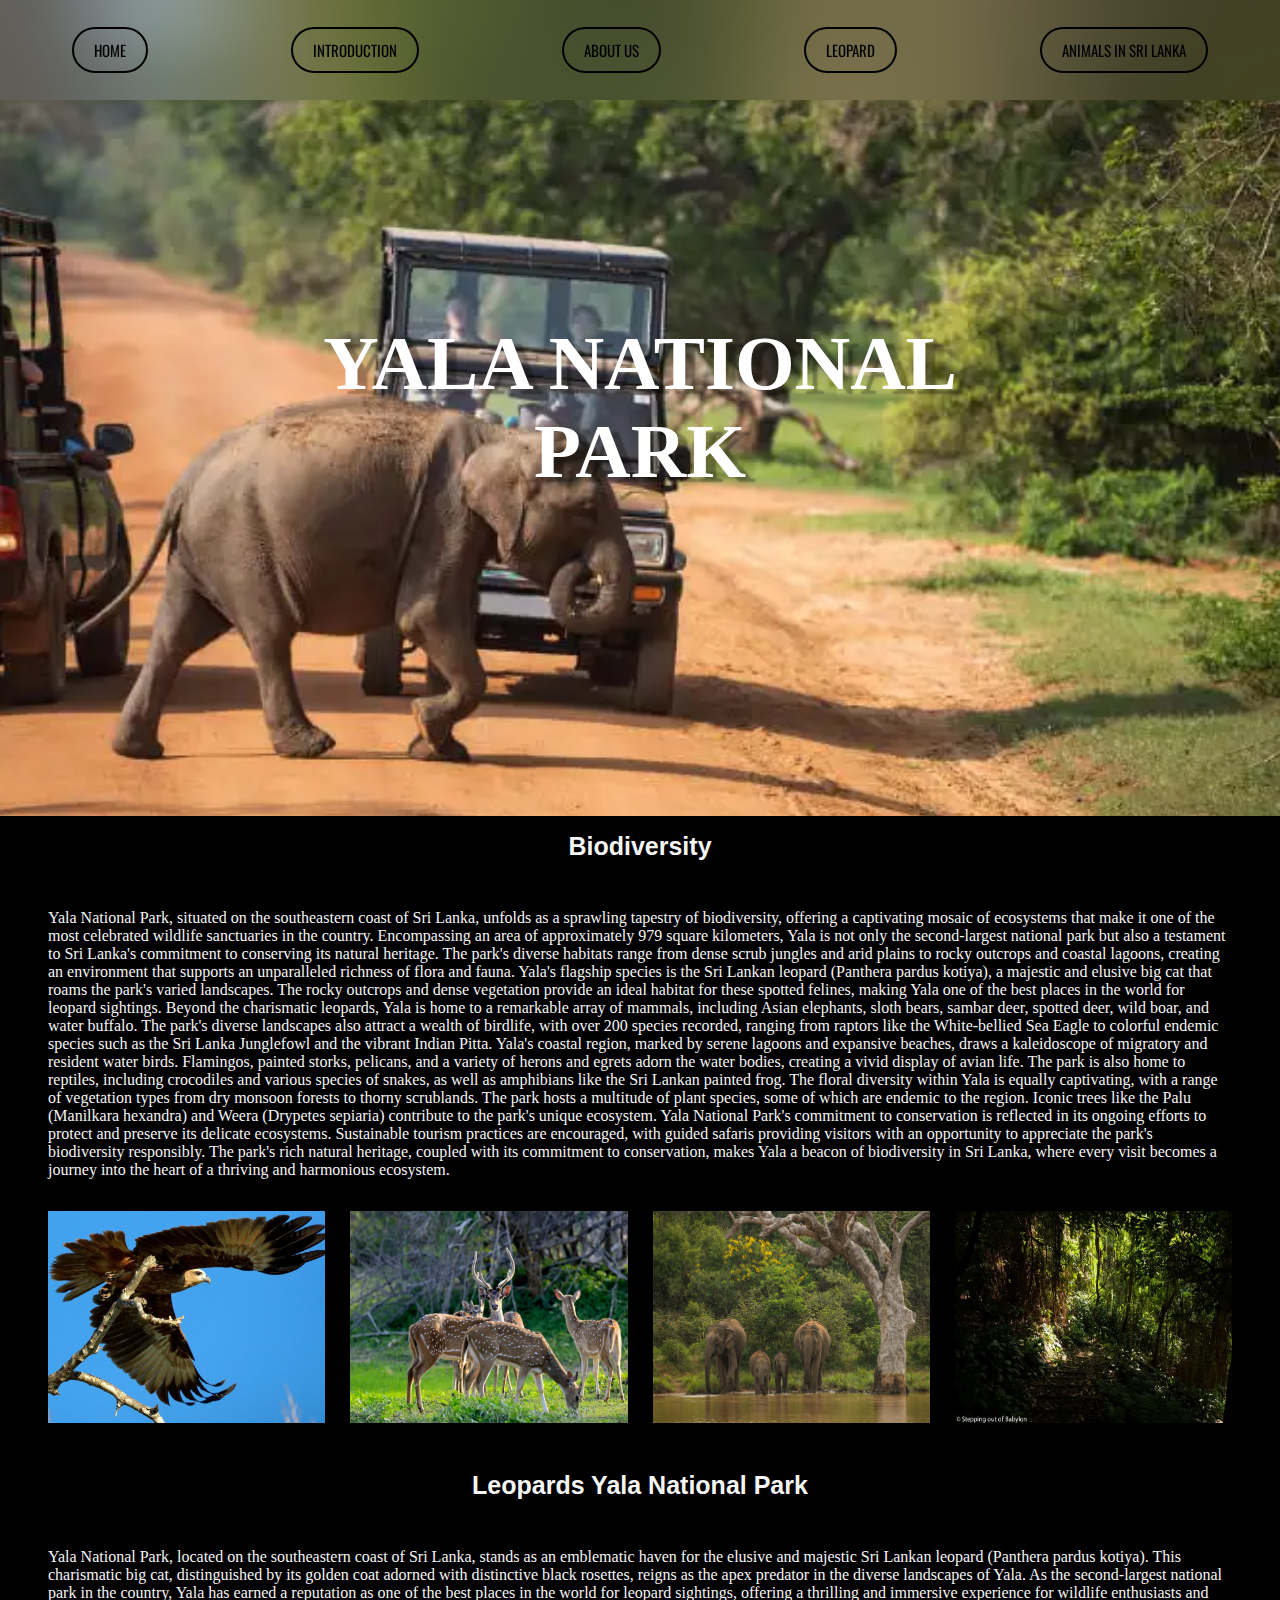
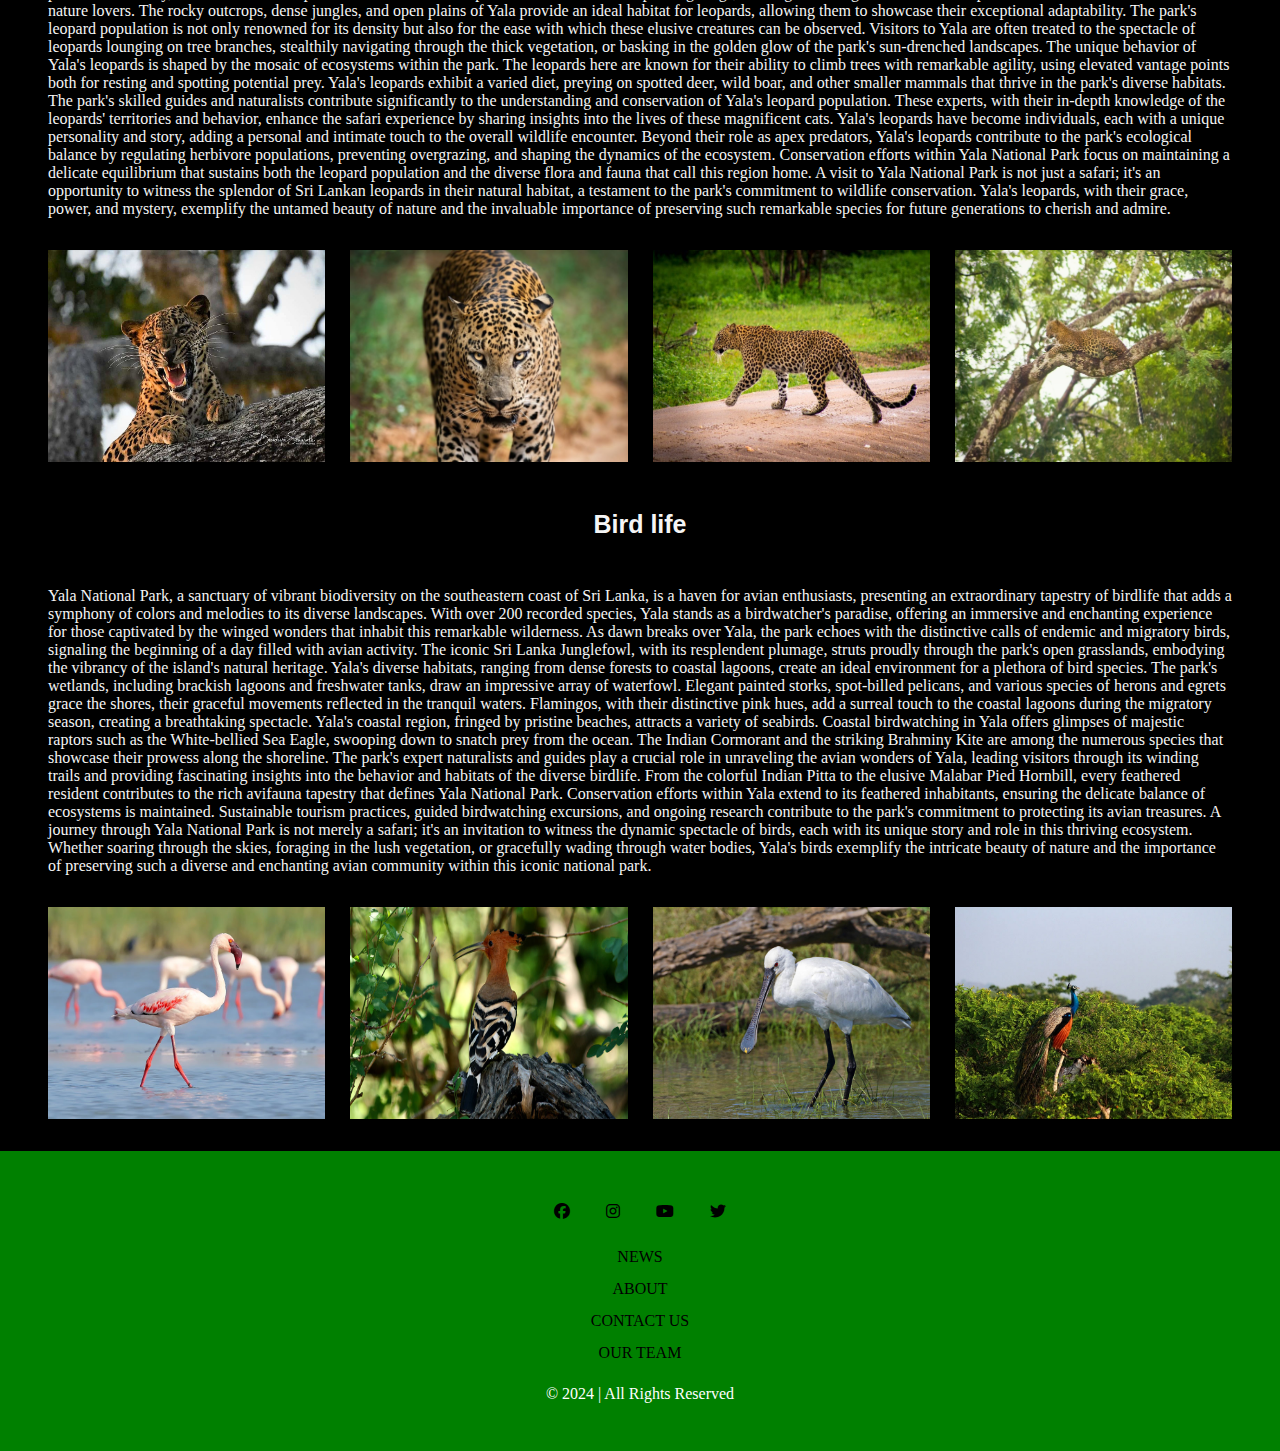
<file: yala.html>
<!DOCTYPE html>
<html lang="en">
<head>
  <meta charset="UTF-8">
  <meta name="viewport" content="width=device-width, initial-scale=1.0">
  <title>yala</title>
  <link rel="stylesheet" href="css/main.css">
  <link rel="stylesheet" href="css/yala.css">
  <link rel="stylesheet" href="https://cdnjs.cloudflare.com/ajax/libs/font-awesome/6.5.1/css/all.min.css">
  <link rel="preconnect" href="https://fonts.googleapis.com">
  <link rel="preconnect" href="https://fonts.gstatic.com" crossorigin>
  <link href="https://fonts.googleapis.com/css2?family=Outfit:wght@800&family=Permanent+Marker&family=Roboto:wght@400;500;700&display=swap" rel="stylesheet">
  <link href="https://fonts.googleapis.com/css2?family=Oswald&family=Outfit:wght@800&family=Permanent+Marker&family=Roboto:wght@400;500;700&display=swap" rel="stylesheet"> 
</head>

<body>
  <header>
    
    <nav>
      <ul>
        <li><a href="index.html"><button>HOME</button></a></li>
        <li><a href="introduction.html"><button>INTRODUCTION</button></a></li>
        <li><a href="about_us.html"><button>ABOUT US</button></a></li>
        <li><a href="leopard.html"><button>LEOPARD</button></a></li>
        <li><a href="animals_In_Sri_Lanka.html">
          <section class="dropdown">
            <button class="dropbtn">ANIMALS IN SRI LANKA</button></a>
            <section class="dropdown-content">
              <a href="yala.html">Yala National Park</a>
              <a href="wilpattu.html">Wilpattu National Park</a>
            </section>
          </section></li>      
      </ul>
    </nav>

    <h1>YALA NATIONAL PARK</h1>

  </header>

  <main>
    <section class="mainsec1">
      <h2 class="yala-h2">Biodiversity</h2>
      <P>Yala National Park, situated on the southeastern coast of Sri Lanka, unfolds as a sprawling tapestry of biodiversity, offering a captivating mosaic of ecosystems that make it one of the most celebrated wildlife sanctuaries in the country. Encompassing an area of approximately 979 square kilometers, Yala is not only the second-largest national park but also a testament to Sri Lanka's commitment to conserving its natural heritage.

         The park's diverse habitats range from dense scrub jungles and arid plains to rocky outcrops and coastal lagoons, creating an environment that supports an unparalleled richness of flora and fauna. Yala's flagship species is the Sri Lankan leopard (Panthera pardus kotiya), a majestic and elusive big cat that roams the park's varied landscapes. The rocky outcrops and dense vegetation provide an ideal habitat for these spotted felines, making Yala one of the best places in the world for leopard sightings.
        
         Beyond the charismatic leopards, Yala is home to a remarkable array of mammals, including Asian elephants, sloth bears, sambar deer, spotted deer, wild boar, and water buffalo. The park's diverse landscapes also attract a wealth of birdlife, with over 200 species recorded, ranging from raptors like the White-bellied Sea Eagle to colorful endemic species such as the Sri Lanka Junglefowl and the vibrant Indian Pitta.
        
         Yala's coastal region, marked by serene lagoons and expansive beaches, draws a kaleidoscope of migratory and resident water birds. Flamingos, painted storks, pelicans, and a variety of herons and egrets adorn the water bodies, creating a vivid display of avian life. The park is also home to reptiles, including crocodiles and various species of snakes, as well as amphibians like the Sri Lankan painted frog.
        
         The floral diversity within Yala is equally captivating, with a range of vegetation types from dry monsoon forests to thorny scrublands. The park hosts a multitude of plant species, some of which are endemic to the region. Iconic trees like the Palu (Manilkara hexandra) and Weera (Drypetes sepiaria) contribute to the park's unique ecosystem.
        
         Yala National Park's commitment to conservation is reflected in its ongoing efforts to protect and preserve its delicate ecosystems. Sustainable tourism practices are encouraged, with guided safaris providing visitors with an opportunity to appreciate the park's biodiversity responsibly. The park's rich natural heritage, coupled with its commitment to conservation, makes Yala a beacon of biodiversity in Sri Lanka, where every visit becomes a journey into the heart of a thriving and harmonious ecosystem.
        </P>
        <section class="yala-grid">
          <section >
            <img class="yala-image" class="yala-image" src="image_files/biodiversity yala national park.jpg">
          </section>
          <section>
            <img  class="yala-image" class="yala-image" src="image_files/biodiversity yala national park.3">
          </section>
          <section>
            <img  class="yala-image" class="yala-image" src="image_files/biodiversity yala national park.4">
          </section>
          <section>
            <img class="yala-image" src="image_files/biodiversity yala national park.2">
          </section>
        </section>
    </section>
    <section class="mainsec1">
      <h2 class="yala-h2">Leopards Yala National Park</h2>
      <P>Yala National Park, located on the southeastern coast of Sri Lanka, stands as an emblematic haven for the elusive and majestic Sri Lankan leopard (Panthera pardus kotiya). This charismatic big cat, distinguished by its golden coat adorned with distinctive black rosettes, reigns as the apex predator in the diverse landscapes of Yala. As the second-largest national park in the country, Yala has earned a reputation as one of the best places in the world for leopard sightings, offering a thrilling and immersive experience for wildlife enthusiasts and nature lovers.

        The rocky outcrops, dense jungles, and open plains of Yala provide an ideal habitat for leopards, allowing them to showcase their exceptional adaptability. The park's leopard population is not only renowned for its density but also for the ease with which these elusive creatures can be observed. Visitors to Yala are often treated to the spectacle of leopards lounging on tree branches, stealthily navigating through the thick vegetation, or basking in the golden glow of the park's sun-drenched landscapes.
        
        The unique behavior of Yala's leopards is shaped by the mosaic of ecosystems within the park. The leopards here are known for their ability to climb trees with remarkable agility, using elevated vantage points both for resting and spotting potential prey. Yala's leopards exhibit a varied diet, preying on spotted deer, wild boar, and other smaller mammals that thrive in the park's diverse habitats.
        
        The park's skilled guides and naturalists contribute significantly to the understanding and conservation of Yala's leopard population. These experts, with their in-depth knowledge of the leopards' territories and behavior, enhance the safari experience by sharing insights into the lives of these magnificent cats. Yala's leopards have become individuals, each with a unique personality and story, adding a personal and intimate touch to the overall wildlife encounter.
        
        Beyond their role as apex predators, Yala's leopards contribute to the park's ecological balance by regulating herbivore populations, preventing overgrazing, and shaping the dynamics of the ecosystem. Conservation efforts within Yala National Park focus on maintaining a delicate equilibrium that sustains both the leopard population and the diverse flora and fauna that call this region home.
        
        A visit to Yala National Park is not just a safari; it's an opportunity to witness the splendor of Sri Lankan leopards in their natural habitat, a testament to the park's commitment to wildlife conservation. Yala's leopards, with their grace, power, and mystery, exemplify the untamed beauty of nature and the invaluable importance of preserving such remarkable species for future generations to cherish and admire.
      </P>
      <section class="yala-grid">
        <section>
          <img class="yala-image" src="image_files/leopards yala national park.3.jpg">
        </section>
        <section>
          <img class="yala-image" src="image_files/leopards yala national park.1">
        </section>
        <section>
          <img class="yala-image" src="image_files/leopards yala national park.2">
        </section>
        <section>
          <img class="yala-image" src="image_files/leopards yala national park.jpg">
        </section>
      </section>
    </section>
    <section class="mainsec1">
      <h2 class="yala-h2">Bird life</h2>
      <p>Yala National Park, a sanctuary of vibrant biodiversity on the southeastern coast of Sri Lanka, is a haven for avian enthusiasts, presenting an extraordinary tapestry of birdlife that adds a symphony of colors and melodies to its diverse landscapes. With over 200 recorded species, Yala stands as a birdwatcher's paradise, offering an immersive and enchanting experience for those captivated by the winged wonders that inhabit this remarkable wilderness.

        As dawn breaks over Yala, the park echoes with the distinctive calls of endemic and migratory birds, signaling the beginning of a day filled with avian activity. The iconic Sri Lanka Junglefowl, with its resplendent plumage, struts proudly through the park's open grasslands, embodying the vibrancy of the island's natural heritage. Yala's diverse habitats, ranging from dense forests to coastal lagoons, create an ideal environment for a plethora of bird species.
        
        The park's wetlands, including brackish lagoons and freshwater tanks, draw an impressive array of waterfowl. Elegant painted storks, spot-billed pelicans, and various species of herons and egrets grace the shores, their graceful movements reflected in the tranquil waters. Flamingos, with their distinctive pink hues, add a surreal touch to the coastal lagoons during the migratory season, creating a breathtaking spectacle.
        
        Yala's coastal region, fringed by pristine beaches, attracts a variety of seabirds. Coastal birdwatching in Yala offers glimpses of majestic raptors such as the White-bellied Sea Eagle, swooping down to snatch prey from the ocean. The Indian Cormorant and the striking Brahminy Kite are among the numerous species that showcase their prowess along the shoreline.
        
        The park's expert naturalists and guides play a crucial role in unraveling the avian wonders of Yala, leading visitors through its winding trails and providing fascinating insights into the behavior and habitats of the diverse birdlife. From the colorful Indian Pitta to the elusive Malabar Pied Hornbill, every feathered resident contributes to the rich avifauna tapestry that defines Yala National Park.
        
        Conservation efforts within Yala extend to its feathered inhabitants, ensuring the delicate balance of ecosystems is maintained. Sustainable tourism practices, guided birdwatching excursions, and ongoing research contribute to the park's commitment to protecting its avian treasures.
        
        A journey through Yala National Park is not merely a safari; it's an invitation to witness the dynamic spectacle of birds, each with its unique story and role in this thriving ecosystem. Whether soaring through the skies, foraging in the lush vegetation, or gracefully wading through water bodies, Yala's birds exemplify the intricate beauty of nature and the importance of preserving such a diverse and enchanting avian community within this iconic national park.
      </p>
      <section class="yala-grid" >
        <section >
          <img class="yala-image" src="image_files/birds yala national park.jpg">

        </section>
        <section>
          <img class="yala-image" src="image_files/birds yala national park.1">
        </section>
        <section>
          <img class="yala-image" src="image_files/birds yala national park.2">
        </section>
        <section>
          <img class="yala-image" src="image_files/birds yala national park.3">
        </section>
      </section>
    </section>

  </main>

  <footer>
    <section class="footer1">
      <a href="https://m.facebook.com/departmentofwildlife/" target="_blank"><i class="fa-brands fa-facebook"></i></a>
      <a href="https://www.instagram.com/wildlife_jk?igsh=MThraGNuczR0eGtmaw==" target="_blank"><i class="fa-brands fa-instagram"></i></a>
      <a href="https://youtube.com/@ministryofwildlifeandfores6481?si=rIwPBeoVc7lAjkGl" target="_blank"><i class="fa-brands fa-youtube"></i></a>
      <a href="#"><i class="fa-brands fa-twitter"></i></a>
    </section>
    
    <section class="footer-nav">
      <ul>
        <li><a href="https://www.google.com/search?sca_esv=600366984&sxsrf=ACQVn0-tRqwhrf670gGOQhrN6AKdSizazw:1705914744432&q=wildlife+in+sri+lanka+news&tbm=nws&source=lnms&sa=X&ved=2ahUKEwijpO_S0_CDAxWybGwGHbnrAjsQ0pQJegQICxAB&biw=1536&bih=747&dpr=1.25" target="_blank">NEWS</a></li>
        <li><a href="https://www.dwc.gov.lk/" target="_blank">ABOUT</a></li>
        <li><a href="about_us.html">CONTACT US</a></li>
        <li><a href="https://www.dwc.gov.lk/about-the-agency/" target="_blank">OUR TEAM</a></li>
      </ul>
    </section>
    
    <section class="footer-bottom">
      <p>&copy; 2024 | All Rights Reserved</p>
    </section>
  </footer>

</body>
</html>
</file>
<file: css/main.css>
* {
  margin: 0;
  padding: 0;
  box-sizing: border-box;
}

/*HEAD SECTION*/

.head-text {
  margin-top: 160px;
  font-size: 100px;
  text-align: center;
}


.background-image {
  width: 100%;
}

h1 {
  color: white;
  font-size: 6vw;
  font-family: 'Permanent Marker', cursive;
  text-shadow: 10px 5px 2px rgba(0, 0, 0, 0.3);
  padding: 320px;
  display: flex;
  justify-content: center;
}

header {
  align-items: center;
  background-attachment: fixed;
  text-align: center;
  align-items: center;
  width: 100%;
  background-size: cover;
  background-position: center;
  z-index: 100;
}

/*NAVIGATION BAR*/

nav {
  background: transparent;
  backdrop-filter: blur(50px);
  box-shadow: 0px 2px 7px rgba(66, 77, 12, 0.3);
  position: fixed;
  margin-top: 0;
  height: 100px;
  width: 100%;
  align-items: center;
  display: flex;
  z-index: 100;
}

nav ul {
  list-style: none;
  display: flex;
  align-items: center;
  justify-content: space-around;
  width: 100%;
}


nav ul li {
  display: flex;
  padding: 40px;
}


a {
  text-decoration: none;
  color: rgb(0, 0, 0);
}

button {
  padding: 10px 20px;
  background: transparent;
  border-style: solid;
  border-radius: 30px;
  font-family: 'Oswald', sans-serif;
  transition: 0.3s;
  font-size: 15px;
}

button:hover {
  background-color: rgb(8, 140, 19);
  color: white;
  border: none;
  scale: 1.2;
  cursor: pointer;
}

button:active {
  scale: 0.9;
}

.dropdown  {
  position: relative;
  display: inline-block;
}

.dropdown-content {
  display: none;
  position: absolute;
  background-color: #f1f1f1;
  min-width: 160px;
  box-shadow: 0px 8px 16px 0px rgba(0,0,0,0.2);
  z-index: 1;
  transition: 0.3s;
}

.dropdown-content a {
  color: black;
  padding: 12px 16px;
  text-decoration: none;
  display: block;
  transition: 0.3s;
}

.dropdown-content a:hover {background-color: #ddd;}

.dropdown:hover .dropdown-content {display: block;}

.dropdown:hover .dropbtn {background-color: #3e8e41;}


/*MAIN SECTION*/

main {
  display: flex;
  width: 100%;
  flex-wrap: wrap;
}

/*FOOTER*/

footer {
  align-items: center;
  background-color: green;
  text-align: center;
  padding: 32px;
  width: 100%;
  color: white;
}


.footer1 a {
  padding: 16px;
}


.footer1 {
  padding: 20px;
}


.footer-nav ul {
  list-style-type: none;
  line-height: 32px;
}


.footer-bottom {
  padding: 16px;
}

.footer1 a i {
  transition: 0.3s;
}

.footer1 a i:hover {
  scale: 2;
}

.footer1 a i:active {
  scale: 0.9;
}

/*MAIN SECTION*/

img {
  transition: 0.3s;
}

img:hover {
  scale: 1.05;
}
</file>
<file: css/index.css>
header {
  background-image: url(../image_files/homepage_background.jpg);
}

/*Main section*/

section {
  width: 100%;
  height: auto;
  display: flex;
  align-items: center;
  justify-content: center;
}

main {
  background-color: black;
}

.main-section {
  width: 100%;
  height: auto;
  display: flex;
  align-items: center;
  justify-content: center;
  margin: 30px;
  background-color: rgb(54, 165, 42);
  border-radius: 20px;
  flex-direction: column;
}

.sub-section {
  display: flex;
  flex-direction: row;
}

.headings {
  display: flex;
  width: 100%;
  margin-top: 20px;
  margin-left: 50px;
  font-size: 40px;
}

.image-1,
.image-3  {
  height: 300px;
  float: right;
  padding: 50px 30px 50px 30px;
  transition: 0.3s;
}

.para-1,
.para-3 {
  display: flex;
  width: 100%;
  text-align: justify;
  padding: 30px;
  background-color: transparent;
  border-radius: 20px;
  box-shadow: 2px 2px 10px 2px;
  margin: 30px;
}

.image-2 {
  height: 300px;
  float: left;
  padding: 50px 30px 50px 30px;
}


.para-2 {
  display: flex;
  width: 100%;
  text-align: justify;
  padding: 30px;
  background-color: transparent;
  border-radius: 20px;
  box-shadow: 2px 2px 10px 2px;
  margin: 30px;
}

.paragraph {
  display: flex;
  width: 100%;
  height: auto;
  text-align: center;
  color: white;
  margin: 60px 90px 30px 90px;
  transition: 0.3s;
}

img:hover {
  scale: 1.05;
}
</file>
<file: css/about_us.css>
header {
  background-image: url(../image_files/dow.jpg);
}

/*MAIN SECTION*/

.protected-areas{
  display: grid;
  grid-template-columns: 1fr 1fr 1fr;
  column-gap:30px;
  row-gap: 30px;
  margin: 10px 40px;
}


.images1{
  width: 100%;
  height: 100%;
}


.aboutus-location {
  margin-top: 4rem;
  text-align: center;
}


main {
  display: flex;
  justify-content: center;
  flex-direction: column;
  align-items: center;
  width: 100%;
  background-color: black;
}

p {
  color: white;
}

.about-ush2 {
  color: white;
  display: flex;
  margin: 40px;
  text-align: center;
  justify-content: center;
  font-size: 50px;
  padding-bottom: 2rem;
  padding-top: 1rem;
}

.description {
  display: flex;
  width: 100%;
  text-align: center;
  padding: 0px 40px;
}

.map-section {
  display: flex;
  justify-content: center;
  flex-direction: column;
  align-items: center;
}

.contact-details {
  padding: 30px;
  text-align: center;
}

.map {
  padding: 20px;
}
</file>
<file: css/animals_in_Sri_Lanka.css>
header {
  background-image: url(../image_files/animals-in-sri-lanka-background.jpg);
}

/*MAIN SECTION*/

main {
  display: flex;
  width: 100%;
  justify-content: center;
  flex-direction: column;
  background-color: black;
  
}
h1,
h2,h3 {
  color: white;
}

p {
  color: white;
}
.animalsimages{
  align-items: center;
  margin-top: 16px;
}
.animals-grid{
  display: grid;
  grid-template-columns: 1fr 1fr 1fr ;
  column-gap: 30px;
  row-gap: 30px;
  padding-top: 4rem;
  align-items: center;
  text-align: center;
  padding-left: 3rem;
  padding-right: 3rem;


}
.leopards-sec-1{
  text-align: center;
}
.animal-h2{
  text-align: center;
  font-size: 30px;
  font-weight: bold;
  padding-top: 4rem;
  padding-bottom: 2rem;
}
.animal-h3{
  text-align: center;
  font-size: 20px;
  font-weight: bold;
  padding-bottom: 2rem;

}
.yala-willppattu{
  display: grid;
  grid-template-columns: 1fr 1fr;
  padding-bottom: 4rem;
  column-gap: 30px;
  padding-top: 3rem;
  padding-left: 3rem;
  padding-right: 3rem;
  text-align: center;
  background-color: rgb(51, 52, 52);
  margin-left: 3rem;
  margin-right: 3rem;
  border-radius: 10px;
  margin-bottom: 4rem;
}
.parks{
  padding: 10px 20px;
  margin: 30px;
  border-radius: 50px;
  border: none;
  transition: 0.5s;
  background-color: black;
  color: rgb(51, 52, 52) ;
}
.parks:hover{
  scale: 1.2;
  cursor: pointer;
  background-color: green;
  color: white;

}
</file>
<file: css/introduction.css>
header {
  background-image: url(../image_files/introduction_background.jpg);
  height: 800px;
}

h1 {
  padding-top: 300px;
}

/*Main section*/

section {
  width: 100%;
  height: auto;
  display: flex;
  padding: 30px 30px;
  justify-content: center;
  flex-direction: column;
}

main {
  display: flex;
  width: 100%;
  flex-direction: column;
  background-color: black;
}

h2 {
  color: white;
  padding: 20px;
}

.section-1 {
  display: flex;
  width: 100%;
  background-color: rgb(183, 127, 52);
  align-items: center;
  border-radius: 30px;
  flex-direction: column;
}


.topic {
  display: flex;
  justify-content: left;
  text-align: right;
  width: 100%;
  padding: 30px 0px 30px 50px;
  font-size: 40px;
}

.section-2 {
  display: flex;
  flex-direction: row;
  padding-top: 0px;
}

.para-1 {
  display: flex;
  width: 50%;
  padding: 20px 20px;
  text-align: justify;
  background-color: transparent;
  box-shadow: 2px 5px 10px 2px;
  border-radius: 20px;
}

.map {
  width: 50%;
  margin-left: 30px;
  height: 205px;
  background-color: transparent;
  box-shadow: 2px 5px 10px 2px;
  border-radius: 20px;

}

.image-1 {
  width: 70%;
  transition: 0.3s;
  border-radius: 20px;
}

.image-1:hover {
  scale: 1.05;
}

table,th,td{
  border: 3px solid;
  border-color: whitesmoke;
  border-collapse: collapse;
  padding: 2rem;
  color: whitesmoke;
}
.table-1{

padding-right: 2rem;
padding-bottom: 4rem;
text-align: start;
display: flex;
text-align: center;

}

.footer1 {
  display: flex;
  flex-direction: row;
  justify-content: center;
  width: 100%;
}
</file>
<file: css/leopard.css>
header {
  background-image: url(../image_files/leopard-background.jpg);
}

/*MAIN SECTION*/

main {
  display: flex;
  width: 100%;
  justify-content: center;
  flex-direction: column;
  background-color: black;
}

p {
  color: white;
}

h1,
h2 {
  color: white;
}

.national-parks-container {
  display: grid;
  grid-template-columns: 1fr 1fr 1fr;
 
 padding: 20px;
  border-radius: 20px;
  column-gap: 20px;
  row-gap: 20px;
 align-items: center;
  text-align: center;
  
}

.national-parks-sub-section {
  background-color: aquamarine;
 
  display: flex;
  width: 100%;
  padding: 3rem 3rem;
  text-align: justify;
  background-color: transparent;
  box-shadow: 2px 5px 10px 2px;
  border-radius: 20px;
  
}

main {
  display: flex;
  width: 100%;
}

section {
  display: flex;
  width: 100%;
  flex-direction: column;
}


.leopards-sec-1{
  text-align: center;
  padding-left: 3rem;
  padding-right: 3rem;
}
.leopards-sec-2{
  display: grid;
  grid-template-columns: 1fr 1fr;
  padding-top: 20px;
  column-gap: 30px;
  margin-top: 2rem;
  margin-bottom: 2rem;
  padding-left: 3rem;
  padding-right: 3rem;
}
.map1{
  width: 100%;
  height: 100%;
}
.leopards-sec-3{
  display: grid;
  grid-template-columns: 1fr 1fr;
  padding-top: 20px;
  text-align: start;
  padding-left: 2rem;
  padding-right: 2rem;
  margin-top: 4rem;
  padding-bottom: 4rem;
  margin-left: 1rem;
}
.leopards-sec-3-1{

  text-align: start;

}
.image1{
  width: 100%;
  height: 100%;
}
.leopard-sec-h2{
  font-family: Arial, Helvetica, sans-serif;
  font-size: 30px;
  font-weight:800 ;
  margin-top: 2rem;
}
.leopard-sec-h3{
  font-family: Arial, Helvetica, sans-serif;
  font-size: 20px;
  font-weight:800 ;
  color: whitesmoke;
  margin-top: 1rem;
  margin-bottom: 1rem;
}

/*FOOTER*/

.footer1 {
  display: flex;
  flex-direction: row;
  justify-content: center;
}
</file>
<file: css/wilpattu.css>
header {
  background-image: url(../image_files/wilpattu\ main55555.jpg);
}


/*MAIN SECTION*/

main {
  display: flex;
  width: 100%;
  justify-content: center;
  flex-direction: column;
  
}
.wilpattu-h2{
  text-align: center;
  font-size: 30px;
  font-weight: bold;
  padding-top: 4rem;
  padding-bottom: 2rem;
}
.mainsec{
  padding-left: 3rem;
  padding-right: 3rem;
  color: whitesmoke;
  background-color: black;
}

.imagegrid{
  display: grid;
  grid-template-columns: 1fr 1fr 1fr 1fr;
  column-gap: 25px;
  row-gap: 25px;
  margin-top: 2rem;
  padding-bottom: 2rem;

}
.images{
  height: 100%;
  width: 100%;
}

.wilpattu-h2{
  font-size: 25px;
  font-family: Arial, Helvetica, sans-serif;
  padding-top: 1rem;
  margin-bottom: 1rem;
  font-weight: 800px;
}
</file>
<file: css/yala.css>
header {
  background-image: url(../image_files/Yala-National-ParkSri-Lankaepb0310.webp);
}


/*MAIN SECTION*/

main {
  display: flex;
  width: 100%;
  justify-content: center;
  flex-direction: column;
  
}

.mainsec1{
  padding-left: 3rem;
  padding-right: 3rem;
  color: whitesmoke;
  background-color: black;
}
.yala-h2{
  text-align: center;
  font-size: 30px;
  font-weight: bold;
  padding-top: 4rem;
  padding-bottom: 2rem;
}

img{
  transition: 1s;
}
img:hover{
  transform: scale(1.05);
}
.yala-grid{
  display: grid;
  grid-template-columns: 1fr 1fr 1fr 1fr;
  column-gap: 25px;
  row-gap: 25px;
  margin-top: 2rem;
  padding-bottom: 2rem;

}
.yala-h2{
  font-size: 25px;
  font-family: Arial, Helvetica, sans-serif;
  padding-top: 1rem;
  margin-bottom: 1rem;
  font-weight: 800px;
}
.yala-image{
  height: 100%;
  width: 100%;
}
</file>
